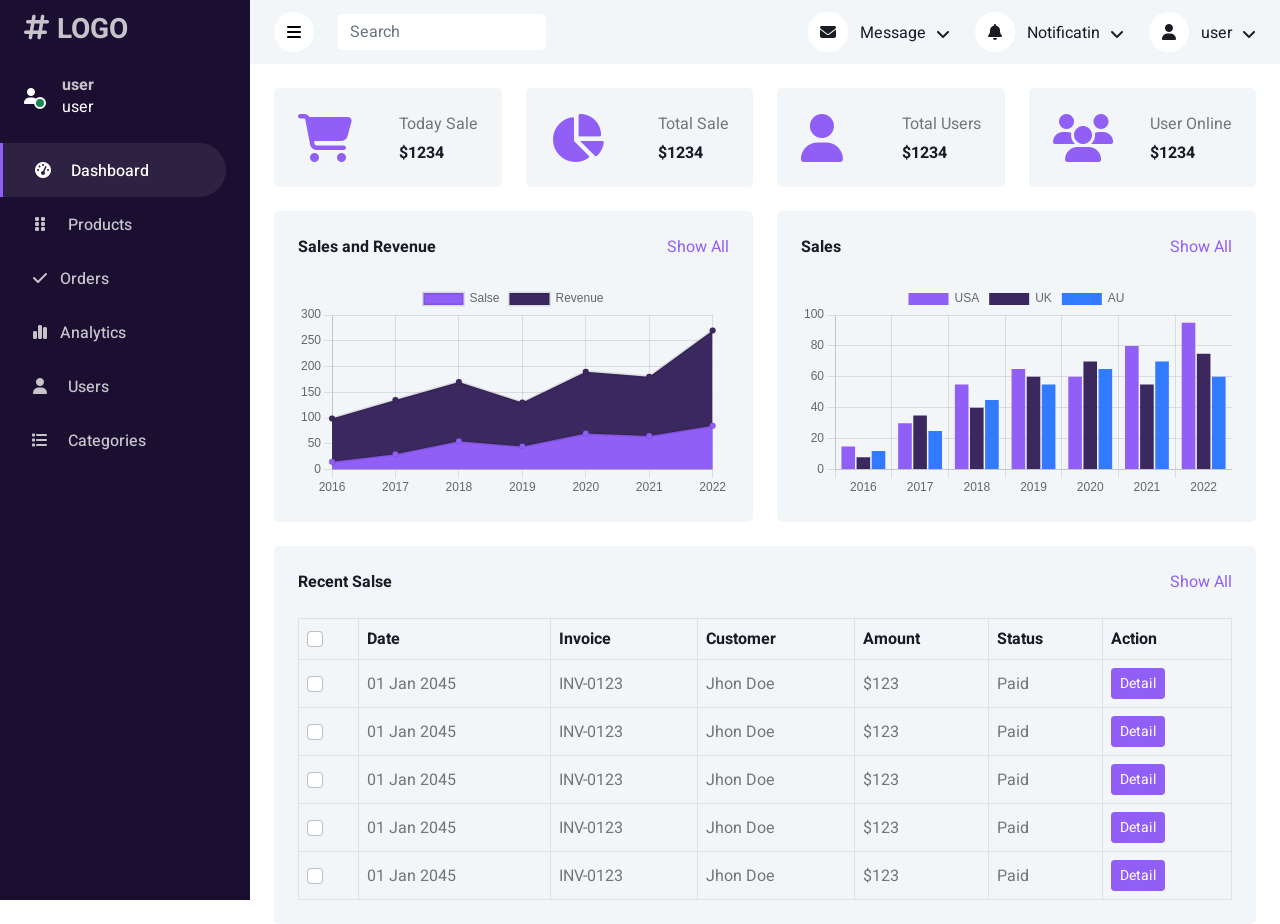
<file: index.html>
<!DOCTYPE html>
<html lang="en">

<head>
    <meta charset="utf-8">
    <title>DASHBOARD</title>
    <meta content="width=device-width, initial-scale=1.0" name="viewport">
    <meta content="" name="keywords">
    <meta content="" name="description">

    <!-- Favicon -->
    <link href="img/favicon.ico" rel="icon">

    <!-- Google Web Fonts -->
    <link rel="preconnect" href="https://fonts.googleapis.com">
    <link rel="preconnect" href="https://fonts.gstatic.com" crossorigin>
    <link href="https://fonts.googleapis.com/css2?family=Heebo:wght@400;500;600;700&display=swap" rel="stylesheet">
    
    <!-- Icon Font Stylesheet -->
    <link href="https://cdnjs.cloudflare.com/ajax/libs/font-awesome/5.10.0/css/all.min.css" rel="stylesheet">
    <link rel="stylesheet" href="https://cdnjs.cloudflare.com/ajax/libs/font-awesome/6.7.1/css/all.min.css">
    <link href="https://cdn.jsdelivr.net/npm/bootstrap-icons@1.4.1/font/bootstrap-icons.css" rel="stylesheet">

    <!-- Libraries Stylesheet -->
    <link href="lib/owlcarousel/assets/owl.carousel.min.css" rel="stylesheet">
    <link href="lib/tempusdominus/css/tempusdominus-bootstrap-4.min.css" rel="stylesheet" />

    <!-- Customized Bootstrap Stylesheet -->
    <link href="css/bootstrap.min.css" rel="stylesheet">

    <!-- Template Stylesheet -->
    <link href="css/dashboardStyle.css" rel="stylesheet">
</head>

<body>
    <div class="container-xxl position-relative bg-white d-flex p-0">
        <!-- Spinner Start -->
        <div id="spinner" class="show bg-white position-fixed translate-middle w-100 vh-100 top-50 start-50 d-flex align-items-center justify-content-center">
            <div class="spinner-border" style="width: 3rem; height: 3rem; color: var(--btnprim);" role="status">
                <span class="sr-only">Loading...</span>
            </div>
        </div>
        <!-- Spinner End -->


        <!-- Sidebar Start -->
        <div class="sidebar pe-4 pb-3">
            <nav class="navbar sidenav">
                <a href="index.html" class="navbar-brand mx-4 mb-3">
                    <h3 class="logo"><i class="fa fa-hashtag me-2"></i>LOGO</h3>
                </a>
                <div class="d-flex align-items-center ms-4 mb-4">
                    <div class="position-relative">
                        <i class="fa fa-user me-lg-2"></i>
                        <div class="bg-success rounded-circle border border-2 border-white position-absolute end-0 bottom-0 p-1"></div>
                    </div>
                    <div class="ms-3 sidenav userName">
                        <h6 class="mb-0">Ahmed Yasser</h6>
                        <span>Admin</span>
                    </div>
                </div>
                <div class="navbar-nav w-100">
                    <a href="#" class="nav-item nav-link active" data-section="dashboard"><i class="fa fa-tachometer-alt me-2"></i>Dashboard</a>
                    <a href="#" class="nav-item nav-link" data-section="products"><i class="fa-solid fa-grip-vertical me-2"></i>Products</a>
                    <a href="#" class="nav-item nav-link" data-section="orders"><i class="fa-solid fa-check"></i>Orders</a>
                    <a href="#" class="nav-item nav-link" data-section="analytics"><i class="fa-solid fa-chart-simple"></i>Analytics</a>
                    <a href="#" class="nav-item nav-link" data-section="users"><i class="fa-solid fa-user me-2"></i>Users</a>
                    <a href="#" class="nav-item nav-link" data-section="categories"><i class="fa-solid fa-list me-2"></i>Categories</a>
                    
                </div>
            </nav>
        </div>
        <!-- Sidebar End -->

        <!-- Content Start -->
        <div class="content">
            <!-- Navbar Start -->
            <nav class="navbar navbar-expand bg-light navbar-light sticky-top px-4 py-0">
                <a href="index.html" class="navbar-brand d-flex d-lg-none me-4">
                </a>
                <a href="#" class="sidebar-toggler flex-shrink-0">
                    <i class="fa-solid fa-bars" style="color: black;"></i>
                </a>
                <form class="d-none d-md-flex ms-4">
                    <input class="form-control border-0" type="search" placeholder="Search">
                </form>
                <div class="navbar-nav align-items-center ms-auto">
                    <div class="nav-item dropdown">
                        <a href="#" class="nav-link dropdown-toggle" data-bs-toggle="dropdown">
                            <i class="fa fa-envelope me-lg-2"></i>
                            <span class="d-none d-lg-inline-flex">Message</span>
                        </a>
                        <div class="dropdown-menu dropdown-menu-end bg-light border-0 rounded-0 rounded-bottom m-0">
                            <a href="#" class="dropdown-item">
                                <div class="d-flex align-items-center">
                                    <i class="fa fa-user me-lg-2"></i>
                                    <div class="ms-2">
                                        <h6 class="fw-normal mb-0">Jhon send you a message</h6>
                                        <small>15 minutes ago</small>
                                    </div>
                                </div>
                            </a>
                            <hr class="dropdown-divider">
                            <a href="#" class="dropdown-item">
                                <div class="d-flex align-items-center">
                                    <i class="fa fa-user me-lg-2"></i>
                                    <div class="ms-2">
                                        <h6 class="fw-normal mb-0">Jhon send you a message</h6>
                                        <small>15 minutes ago</small>
                                    </div>
                                </div>
                            </a>
                            <hr class="dropdown-divider">
                            <a href="#" class="dropdown-item">
                                <div class="d-flex align-items-center">
                                    <i class="fa fa-user me-lg-2"></i>
                                    <div class="ms-2">
                                        <h6 class="fw-normal mb-0">Jhon send you a message</h6>
                                        <small>15 minutes ago</small>
                                    </div>
                                </div>
                            </a>
                            <hr class="dropdown-divider">
                            <a href="#" class="dropdown-item text-center">See all message</a>
                        </div>
                    </div>
                    <div class="nav-item dropdown">
                        <a href="#" class="nav-link dropdown-toggle" data-bs-toggle="dropdown">
                            <i class="fa fa-bell me-lg-2"></i>
                            <span class="d-none d-lg-inline-flex">Notificatin</span>
                        </a>
                        <div class="dropdown-menu dropdown-menu-end bg-light border-0 rounded-0 rounded-bottom m-0">
                            <a href="#" class="dropdown-item">
                                <h6 class="fw-normal mb-0">Profile updated</h6>
                                <small>15 minutes ago</small>
                            </a>
                            <hr class="dropdown-divider">
                            <a href="#" class="dropdown-item">
                                <h6 class="fw-normal mb-0">New user added</h6>
                                <small>15 minutes ago</small>
                            </a>
                            <hr class="dropdown-divider">
                            <a href="#" class="dropdown-item">
                                <h6 class="fw-normal mb-0">Password changed</h6>
                                <small>15 minutes ago</small>
                            </a>
                            <hr class="dropdown-divider">
                            <a href="#" class="dropdown-item text-center">See all notifications</a>
                        </div>
                    </div>
                    <div class="nav-item dropdown">
                        <a href="#" class="nav-link dropdown-toggle userName" data-bs-toggle="dropdown">
                            <!-- <img class="rounded-circle me-lg-2" src="img/user.jpg" alt="" style="width: 40px; height: 40px;"> -->
                            <i class="fa fa-user me-lg-2"></i>
                            <span class="d-none d-lg-inline-flex">Ahmed Yasser</span>
                        </a>
                        <div class="dropdown-menu dropdown-menu-end bg-light border-0 rounded-0 rounded-bottom m-0">
                            <a href="#" class="dropdown-item">Change password</a>
                            <a href="login.html" class="dropdown-item" onclick="handleLogout()">Log Out</a>
                        </div>
                    </div>
                </div>
            </nav> 
            <!-- Navbar End -->

            <div id="dashboard-section" class="section">
                <!-- Sale & Revenue Start -->
                <div class="container-fluid pt-4 px-4 ">
                    <div class="row g-4">
                        <div class="col-sm-6 col-xl-3">
                            <div class="bg-light rounded d-flex align-items-center justify-content-between p-4">
                                <i class="fa-solid fa-cart-shopping fa-3x" style="color: #915ef6;"></i>
                                <div class="ms-3">
                                    <p class="mb-2">Today Sale</p>
                                    <h6 class="mb-0">$1234</h6>
                                </div>
                            </div>
                        </div>
                        <div class="col-sm-6 col-xl-3">
                            <div class="bg-light rounded d-flex align-items-center justify-content-between p-4">
                                <i class="fa-solid fa-chart-pie fa-3x" style="color: #915ef6;"></i>
                                <div class="ms-3">
                                    <p class="mb-2">Total Sale</p>
                                    <h6 class="mb-0">$1234</h6>
                                </div>
                            </div>
                        </div>
                        <div class="col-sm-6 col-xl-3">
                            <div class="bg-light rounded d-flex align-items-center justify-content-between p-4">
                                <i class="fa-solid fa-user fa-3x" style="color: #915ef6;"></i>
                                <div class="ms-3">
                                    <p class="mb-2">Total Users</p>
                                    <h6 class="mb-0">$1234</h6>
                                </div>
                            </div>
                        </div>
                        <div class="col-sm-6 col-xl-3">
                            <div class="bg-light rounded d-flex align-items-center justify-content-between p-4">
                                <i class="fa-solid fa-users fa-3x" style="color: #915ef6;"></i>
                                <div class="ms-3">
                                    <p class="mb-2">User Online</p>
                                    <h6 class="mb-0">$1234</h6>
                                </div>
                            </div>
                        </div>
                    </div>
                </div>
                <!-- Sale & Revenue End -->

                <!-- Sales Chart Start -->
                <div class="container-fluid pt-4 px-4 charts">
                    <div class="row g-4">
                        <div class="col-sm-12 col-xl-6">
                            <div class="bg-light text-center rounded p-4">
                                <div class="d-flex align-items-center justify-content-between mb-4">
                                    <h6 class="mb-0">Sales and Revenue</h6>
                                    <a href="#" class="chart-header" data-section="users">Show All</a>
                                </div>
                                <canvas class="salse-revenue"></canvas>
                            </div>
                        </div>
                        <div class="col-sm-12 col-xl-6">
                            <div class="bg-light text-center rounded p-4 h-100">
                                <div class="d-flex align-items-center justify-content-between mb-4">
                                    <h6 class="mb-0">Sales</h6>
                                    <a href="#" class="chart-header" data-section="orders">Show All</a>
                                    <!-- <a href="">Show All</a> -->
                                </div>
                                <canvas class="worldwide-sales"></canvas>
                            </div>
                        </div>
                    </div>
                </div>
                <!-- Sales Chart End -->

                <!-- Recent Sales Start -->
                <div class="container-fluid pt-4 px-4">
                    <div class="bg-light text-center rounded p-4 charts">
                        <div class="d-flex align-items-center justify-content-between mb-4">
                            <h6 class="mb-0">Recent Salse</h6>
                            <a href="#" class="chart-header" data-section="orders">Show All</a>
                        </div>
                        <div class="table-responsive">
                            <table class="table text-start align-middle table-bordered table-hover mb-0">
                                <thead>
                                    <tr class="text-dark">
                                        <th scope="col"><input class="form-check-input" type="checkbox"></th>
                                        <th scope="col">Date</th>
                                        <th scope="col">Invoice</th>
                                        <th scope="col">Customer</th>
                                        <th scope="col">Amount</th>
                                        <th scope="col">Status</th>
                                        <th scope="col">Action</th>
                                    </tr>
                                </thead>
                                <tbody>
                                    <tr>
                                        <td><input class="form-check-input" type="checkbox"></td>
                                        <td>01 Jan 2045</td>
                                        <td>INV-0123</td>
                                        <td>Jhon Doe</td>
                                        <td>$123</td>
                                        <td>Paid</td>
                                        <td><a class="btn btn-sm btn-primary" href="">Detail</a></td>
                                    </tr>
                                    <tr>
                                        <td><input class="form-check-input" type="checkbox"></td>
                                        <td>01 Jan 2045</td>
                                        <td>INV-0123</td>
                                        <td>Jhon Doe</td>
                                        <td>$123</td>
                                        <td>Paid</td>
                                        <td><a class="btn btn-sm btn-primary" href="">Detail</a></td>
                                    </tr>
                                    <tr>
                                        <td><input class="form-check-input" type="checkbox"></td>
                                        <td>01 Jan 2045</td>
                                        <td>INV-0123</td>
                                        <td>Jhon Doe</td>
                                        <td>$123</td>
                                        <td>Paid</td>
                                        <td><a class="btn btn-sm btn-primary" href="">Detail</a></td>
                                    </tr>
                                    <tr>
                                        <td><input class="form-check-input" type="checkbox"></td>
                                        <td>01 Jan 2045</td>
                                        <td>INV-0123</td>
                                        <td>Jhon Doe</td>
                                        <td>$123</td>
                                        <td>Paid</td>
                                        <td><a class="btn btn-sm btn-primary" href="">Detail</a></td>
                                    </tr>
                                    <tr>
                                        <td><input class="form-check-input" type="checkbox"></td>
                                        <td>01 Jan 2045</td>
                                        <td>INV-0123</td>
                                        <td>Jhon Doe</td>
                                        <td>$123</td>
                                        <td>Paid</td>
                                        <td><a class="btn btn-sm btn-primary" href="">Detail</a></td>
                                    </tr>
                                </tbody>
                            </table>
                        </div>
                    </div>
                </div>
                <!-- Recent Sales End -->
            </div>
            <!---------------  products Start --------------->
            <div id="products-section" class="section" style="display:none;">
                <!-- <h2>Products</h2>
                <p>Products content goes here.</p> -->
                <h1 class="text-center mt-5 mb-3  ">
                    Items
                </h1>
                <div class="add">
                    <button type="button" class="btn btn-success "
                        data-bs-toggle="modal"
                        href="#exampleModalToggleAddNewUser"
                        role="button">Add new item
                    </button>
                </div>

                <div class="pt-5 containerTable">
                    <table class="table ">
                        <thead>
                            <tr>
                                <th scope="col">Item</th>
                                <th scope="col">Item name</th>
                                <th scope="col">Category</th>
                                <th scope="col">Description </th>
                                <th scope="col">Price</th>
                                <th scope="col">Operations</th>
                            </tr>
                        </thead>
                        <tbody>
                            <tr class>
                                <th class="pt-3" scope="row">1</th>
                                <td class="pt-3">Trousers</td>
                                <td class="pt-3">Clothing</td>
                                <td class="pt-3">Men's jeans black trousers</td>
                                <td class="pt-3 ">50$</td>
                                <td>
                                    <button type="button"
                                        class="btn btn-primary m-1"
                                        data-bs-toggle="modal"
                                        href="#exampleModalToggleShowFirstName"
                                        role="button">Show</button>
                                    <button type="button"
                                        class="btn btn-warning m-1"
                                        data-bs-toggle="modal"
                                        href="#exampleModalToggleEditFirstName"
                                        role="button">Edit</button>
                                    <button type="button"
                                        class="btn btn-danger m-1"
                                        data-bs-toggle="modal"
                                        href="#exampleModalToggleDeleteFirstName"
                                        role="button">Delete</button>
                                </td>
                            </tr>
                            <tr class>
                                <th class="pt-3" scope="row">2</th>
                                <td class="pt-3">T-shirt</td>
                                <td class="pt-3">Clothing</td>
                                <td class="pt-3">Women's green T-shirt</td>
                                <td class="pt-3 ">50$</td>
                                <td>
                                    <button type="button"
                                        class="btn btn-primary m-1"
                                        data-bs-toggle="modal"
                                        href="#exampleModalToggleShowSecondName"
                                        role="button">Show</button>
                                    <button type="button"
                                        class="btn btn-warning m-1"
                                        data-bs-toggle="modal"
                                        href="#exampleModalToggleEditSecondName"
                                        role="button">Edit</button>
                                    <button type="button"
                                        class="btn btn-danger m-1"
                                        data-bs-toggle="modal"
                                        href="#exampleModalToggleDeleteSecondName"
                                        role="button">Delete</button>
                                </td>
                            </tr>
                            <tr class>
                                <th class="pt-3" scope="row">3</th>
                                <td class="pt-3">Cap</td>
                                <td class="pt-3">Clothing</td>
                                <td class="pt-3">Red headdress</td>
                                <td class="pt-3 ">50$</td>
                                <td>
                                    <button type="button"
                                        class="btn btn-primary m-1"
                                        data-bs-toggle="modal"
                                        href="#exampleModalToggleShowThirdName"
                                        role="button">Show</button>
                                    <button type="button"
                                        class="btn btn-warning m-1"
                                        data-bs-toggle="modal"
                                        href="#exampleModalToggleEditThirdName"
                                        role="button">Edit</button>
                                    <button type="button"
                                        class="btn btn-danger m-1"
                                        data-bs-toggle="modal"
                                        href="#exampleModalToggleDeleteThirdName"
                                        role="button">Delete</button>
                                </td>
                            </tr>
                        

                        </tbody>
                    </table>

                </div>
                <div class="d-flex justify-content-center mt-4">
                    <nav aria-label="Page navigation example">
                        <ul class="pagination">
                            <li class="page-item">
                                <a class="page-link" href="#"
                                    aria-label="Previous">
                                    <span aria-hidden="true">&laquo;</span>
                                </a>
                            </li>
                            <li class="page-item"><a class="page-link"
                                    href="#">1</a></li>
                            <li class="page-item"><a class="page-link"
                                    href="#">2</a></li>
                            <li class="page-item"><a class="page-link"
                                    href="#">3</a></li>
                            <li class="page-item">
                                <a class="page-link" href="#" aria-label="Next">
                                    <span aria-hidden="true">&raquo;</span>
                                </a>
                            </li>
                        </ul>
                    </nav>
                </div>
            </div>
            <!-----------------  products End --------------->

            <!-----------------  orders Start --------------->
            <div id="orders-section" class="section" style="display:none;">
                <h1 class="text-center mt-5 mb-3  ">
                    Orders
                </h1>
                <div class="pt-5 containerTable">
                    <table class="table ">
                        <thead>
                            <tr>
                                <th scope="col">Item</th>
                                <th scope="col">Item name</th>
                                <th scope="col">Category</th>
                                <th scope="col">Description </th>
                                <th scope="col">Price</th>
                                <th scope="col">Operations</th>
                            </tr>
                        </thead>
                        <tbody>
                            <tr class>
                                <th class="pt-3" scope="row">1</th>
                                <td class="pt-3">Trousers</td>
                                <td class="pt-3">Clothing</td>
                                <td class="pt-3">Men's jeans black trousers</td>
                                <td class="pt-3 ">50$</td>
                                <td>
                                    <button type="button"
                                        class="btn btn-primary m-1"
                                        data-bs-toggle="modal"
                                        href="#exampleModalToggleShowFirstName"
                                        role="button">Show</button>
                                    <button type="button"
                                        class="btn btn-warning m-1"
                                        data-bs-toggle="modal"
                                        href="#exampleModalToggleEditFirstName"
                                        role="button">Edit</button>
                                    <button type="button"
                                        class="btn btn-danger m-1"
                                        data-bs-toggle="modal"
                                        href="#exampleModalToggleDeleteFirstName"
                                        role="button">Delete</button>
                                </td>
                            </tr>
                            <tr class>
                                <th class="pt-3" scope="row">2</th>
                                <td class="pt-3">T-shirt</td>
                                <td class="pt-3">Clothing</td>
                                <td class="pt-3">Women's green T-shirt</td>
                                <td class="pt-3 ">50$</td>
                                <td>
                                    <button type="button"
                                        class="btn btn-primary m-1"
                                        data-bs-toggle="modal"
                                        href="#exampleModalToggleShowSecondName"
                                        role="button">Show</button>
                                    <button type="button"
                                        class="btn btn-warning m-1"
                                        data-bs-toggle="modal"
                                        href="#exampleModalToggleEditSecondName"
                                        role="button">Edit</button>
                                    <button type="button"
                                        class="btn btn-danger m-1"
                                        data-bs-toggle="modal"
                                        href="#exampleModalToggleDeleteSecondName"
                                        role="button">Delete</button>
                                </td>
                            </tr>
                            <tr class>
                                <th class="pt-3" scope="row">3</th>
                                <td class="pt-3">Cap</td>
                                <td class="pt-3">Clothing</td>
                                <td class="pt-3">Red headdress</td>
                                <td class="pt-3 ">50$</td>
                                <td>
                                    <button type="button"
                                        class="btn btn-primary m-1"
                                        data-bs-toggle="modal"
                                        href="#exampleModalToggleShowThirdName"
                                        role="button">Show</button>
                                    <button type="button"
                                        class="btn btn-warning m-1"
                                        data-bs-toggle="modal"
                                        href="#exampleModalToggleEditThirdName"
                                        role="button">Edit</button>
                                    <button type="button"
                                        class="btn btn-danger m-1"
                                        data-bs-toggle="modal"
                                        href="#exampleModalToggleDeleteThirdName"
                                        role="button">Delete</button>
                                </td>
                            </tr>
                        

                        </tbody>
                    </table>

                </div>
                <div class="d-flex justify-content-center mt-4">
                    <nav aria-label="Page navigation example">
                        <ul class="pagination">
                            <li class="page-item">
                                <a class="page-link" href="#"
                                    aria-label="Previous">
                                    <span aria-hidden="true">&laquo;</span>
                                </a>
                            </li>
                            <li class="page-item"><a class="page-link"
                                    href="#">1</a></li>
                            <li class="page-item"><a class="page-link"
                                    href="#">2</a></li>
                            <li class="page-item"><a class="page-link"
                                    href="#">3</a></li>
                            <li class="page-item">
                                <a class="page-link" href="#" aria-label="Next">
                                    <span aria-hidden="true">&raquo;</span>
                                </a>
                            </li>
                        </ul>
                    </nav>
                </div>
            </div>
            <!-----------------  orders End --------------->

            <!-----------------  analytics Start --------------->

            <div id="analytics-section" class="section" style="display:none;">
                <h1 class="text-center mt-5 mb-3  ">
                    Analytics
                </h1>

                <!-- Sale & Revenue Start -->
                <div class="container-fluid pt-4 px-4 ">
                    <div class="row g-4">
                        <div class="col-sm-6 col-xl-3">
                            <div class="bg-light rounded d-flex align-items-center justify-content-between p-4">
                                <i class="fa fa-chart-line fa-3x" style="color: #915ef6;"></i>
                                <div class="ms-3">
                                    <p class="mb-2">Today Sale</p>
                                    <h6 class="mb-0">$1234</h6>
                                </div>
                            </div>
                        </div>
                        <div class="col-sm-6 col-xl-3">
                            <div class="bg-light rounded d-flex align-items-center justify-content-between p-4">
                                <i class="fa fa-chart-bar fa-3x" style="color: #915ef6;"></i>
                                <div class="ms-3">
                                    <p class="mb-2">Total Sale</p>
                                    <h6 class="mb-0">$1234</h6>
                                </div>
                            </div>
                        </div>
                        <div class="col-sm-6 col-xl-3">
                            <div class="bg-light rounded d-flex align-items-center justify-content-between p-4">
                                <i class="fa fa-chart-area fa-3x" style="color: #915ef6;"></i>
                                <div class="ms-3">
                                    <p class="mb-2">Today Revenue</p>
                                    <h6 class="mb-0">$1234</h6>
                                </div>
                            </div>
                        </div>
                        <div class="col-sm-6 col-xl-3">
                            <div class="bg-light rounded d-flex align-items-center justify-content-between p-4">
                                <i class="fa fa-chart-pie fa-3x" style="color: #915ef6;"></i>
                                <div class="ms-3">
                                    <p class="mb-2">Total Revenue</p>
                                    <h6 class="mb-0">$1234</h6>
                                </div>
                            </div>
                        </div>
                    </div>
                </div>
                <!-- Sale & Revenue End -->

                <!-- Sales Chart Start -->
                <div class="container-fluid pt-4 px-4 charts">
                    <div class="row g-4">
                        <div class="col-sm-12 col-xl-6">
                            <div class="bg-light text-center rounded p-4">
                                <div class="d-flex align-items-center justify-content-between mb-4">
                                    <h6 class="mb-0">Sales and Revenue</h6>
                                    <a href="#" class="chart-header" data-section="users">Show All</a>
                                </div>
                                <canvas class="salse-revenue"></canvas>
                            </div>
                        </div>
                        <div class="col-sm-12 col-xl-6">
                            <div class="bg-light text-center rounded p-4 h-100">
                                <div class="d-flex align-items-center justify-content-between mb-4">
                                    <h6 class="mb-0">Sales</h6>
                                    <a href="#" class="chart-header" data-section="orders">Show All</a>
                                    <!-- <a href="">Show All</a> -->
                                </div>
                                <canvas class="worldwide-sales"></canvas>
                            </div>
                        </div>
                    </div>
                </div>
                <!-- Sales Chart End -->

                <!-- Recent Sales Start -->
                <div class="container-fluid pt-4 px-4">
                    <div class="bg-light text-center rounded p-4 charts">
                        <div class="d-flex align-items-center justify-content-between mb-4">
                            <h6 class="mb-0">Recent Salse</h6>
                            <a href="#" class="chart-header" data-section="orders">Show All</a>
                        </div>
                        <div class="table-responsive">
                            <table class="table text-start align-middle table-bordered table-hover mb-0">
                                <thead>
                                    <tr class="text-dark">
                                        <th scope="col"><input class="form-check-input" type="checkbox"></th>
                                        <th scope="col">Date</th>
                                        <th scope="col">Invoice</th>
                                        <th scope="col">Customer</th>
                                        <th scope="col">Amount</th>
                                        <th scope="col">Status</th>
                                        <th scope="col">Action</th>
                                    </tr>
                                </thead>
                                <tbody>
                                    <tr>
                                        <td><input class="form-check-input" type="checkbox"></td>
                                        <td>01 Jan 2045</td>
                                        <td>INV-0123</td>
                                        <td>Jhon Doe</td>
                                        <td>$123</td>
                                        <td>Paid</td>
                                        <td><a class="btn btn-sm btn-primary" href="">Detail</a></td>
                                    </tr>
                                    <tr>
                                        <td><input class="form-check-input" type="checkbox"></td>
                                        <td>01 Jan 2045</td>
                                        <td>INV-0123</td>
                                        <td>Jhon Doe</td>
                                        <td>$123</td>
                                        <td>Paid</td>
                                        <td><a class="btn btn-sm btn-primary" href="">Detail</a></td>
                                    </tr>
                                    <tr>
                                        <td><input class="form-check-input" type="checkbox"></td>
                                        <td>01 Jan 2045</td>
                                        <td>INV-0123</td>
                                        <td>Jhon Doe</td>
                                        <td>$123</td>
                                        <td>Paid</td>
                                        <td><a class="btn btn-sm btn-primary" href="">Detail</a></td>
                                    </tr>
                                    <tr>
                                        <td><input class="form-check-input" type="checkbox"></td>
                                        <td>01 Jan 2045</td>
                                        <td>INV-0123</td>
                                        <td>Jhon Doe</td>
                                        <td>$123</td>
                                        <td>Paid</td>
                                        <td><a class="btn btn-sm btn-primary" href="">Detail</a></td>
                                    </tr>
                                    <tr>
                                        <td><input class="form-check-input" type="checkbox"></td>
                                        <td>01 Jan 2045</td>
                                        <td>INV-0123</td>
                                        <td>Jhon Doe</td>
                                        <td>$123</td>
                                        <td>Paid</td>
                                        <td><a class="btn btn-sm btn-primary" href="">Detail</a></td>
                                    </tr>
                                </tbody>
                            </table>
                        </div>
                    </div>
                </div>
                <!-- Recent Sales End -->
            

            </div>
            <!-----------------  analytics End --------------->

            <!-----------------  users Start --------------->
            <!-- User Modal start -->
            <div class="modal fade" id="userModal" tabindex="-1" aria-labelledby="userModalLabel" aria-hidden="true">
                <div class="modal-dialog modal-dialog-centered">
                <div class="modal-content">
                    <form id="userForm">
                    <div class="modal-header">
                        <h5 class="modal-title" id="userModalLabel">Add User</h5>
                        <button type="button" class="btn-close" data-bs-dismiss="modal" aria-label="Close"></button>
                    </div>
                    <div class="modal-body">
                        <div class="row g-3">
                        <div class="col-md-6">
                            <label for="username" class="form-label">Username</label>
                            <input type="text" class="form-control" id="username" placeholder="Enter username" required>
                        </div>
                        <div class="col-md-6">
                            <label for="email" class="form-label">Email</label>
                            <input type="email" class="form-control" id="email" placeholder="Enter email" required>
                        </div>
                        <div class="col-md-6">
                            <label for="password" class="form-label">Password</label>
                            <input type="password" class="form-control" id="password" placeholder="Enter password" required>
                        </div>
                        <div class="col-md-6">
                            <label for="role" class="form-label">Role</label>
                            <select class="form-select" id="role" required>
                            <option value="">Select role</option>
                            <option value="admin">Admin</option>
                            <option value="merchant">Merchant</option>
                            <option value="user">User</option>
                            </select>
                        </div>
                        </div>
                    </div>
                    <div class="modal-footer">
                        <button type="submit" class="btn btn-primary w-100">Confirm</button>
                    </div>
                    </form>
                </div>
                </div>
            </div>
            <!-- User Modal end -->
            
            <div id="users-section" class="section" style="display:none;">
                <h1 class="text-center mt-5 mb-3  ">
                    System users
                </h1>
                <div class="d-flex justify-content-between align-items-center mb-4">
                    <button class="btn btn-primary" data-bs-toggle="modal" data-bs-target="#userModal">
                        <i class="fa fa-user-plus me-2"></i>Add User
                    </button>
                    <div class="input-group w-50">
                        <input type="text" class="form-control" placeholder="Search by name">
                        <input type="text" class="form-control" placeholder="Search by email">
                        <input type="text" class="form-control" placeholder="Search by role">
                        <button type="submit" class="btn btn-outline-secondary"><i class="fa-solid fa-magnifying-glass"></i></button>
                        <button type="reset" class="btn  btn-danger resetsearch"><i class="fa-solid fa-rotate-left"></i></button>
                    </div>
                </div>
                <table class="usersTable" class="table table-hover align-middle text-center">
                    <thead class="table-light">
                        <tr>
                            <th><input type="checkbox"></th>
                            <th>Username</th>
                            <th>Email</th>
                            <th>Role</th>
                            <th>Actions</th>
                        </tr>
                    </thead>
                    <tbody>
                        
                    </tbody>
                </table>
                <nav>
                    <ul class="pagination justify-content-center">
                        <li class="page-item"><a class="page-link" href="#">&laquo;</a></li>
                        <li class="page-item"><a class="page-link" href="#">1</a></li>
                        <li class="page-item"><a class="page-link" href="#">2</a></li>
                        <li class="page-item"><a class="page-link" href="#">3</a></li>
                        <li class="page-item"><a class="page-link" href="#">&raquo;</a></li>
                    </ul>
                </nav>
            </div>
            <!-----------------  users End --------------->

            <!-----------------  categories Start --------------->
            <div id="categories-section" class="section" style="display:none;">
                <h1 class="text-center mt-5 mb-3  ">
                    Categories
                </h1>
    
                <div class="add">
                    <button type="button" class="btn btn-success "
                        data-bs-toggle="modal"
                        href="#exampleModalToggleAddNewCate"
                        role="button">Add new category
                        </button>
                </div>
    
                <div class="pt-5 containerTable">
                    <table class="table">
                        <thead>
                            <tr>
                                <th scope="col">Category</th>
                                <th scope="col">Name</th>
                                <th scope="col">Description </th>
                                <th scope="col">Operations </th>
                            </tr>
                        </thead>
                        <tbody>
                            <tr class>
                                <th class="pt-3" scope="row">1</th>
                                <td class="pt-3">Clothing</td>
                                <td class="pt-3 desCat">Clothing men's and women's, hats and shoes</td>
                                <td>
                                    <button type="button"
                                        class="btn btn-primary m-1"
                                        data-bs-toggle="modal"
                                        href="#exampleModalToggleShowFirstCate"
                                        role="button">Show</button>
                                    <button type="button"
                                        class="btn btn-warning m-1"
                                        data-bs-toggle="modal"
                                        href="#exampleModalToggleEditFirstCate"
                                        role="button">Edit</button>
                                    <button type="button"
                                        class="btn btn-danger m-1"
                                        data-bs-toggle="modal"
                                        href="#exampleModalToggleDeleteFirstCate"
                                        role="button">Delete</button>
                                </td>
                            </tr>
                            <tr class>
                                <th class="pt-3" scope="row">2</th>
                                <td class="pt-3">Laptop</td>
                                <td class="pt-3 desCat">Laptops of all kinds , versions and companies</td>
                                <td>
                                    <button type="button"
                                        class="btn btn-primary m-1"
                                        data-bs-toggle="modal"
                                        href="#exampleModalToggleShowSecondName"
                                        role="button">Show</button>
                                    <button type="button"
                                        class="btn btn-warning m-1"
                                        data-bs-toggle="modal"
                                        href="#exampleModalToggleEditSecondName"
                                        role="button">Edit</button>
                                    <button type="button"
                                        class="btn btn-danger m-1"
                                        data-bs-toggle="modal"
                                        href="#exampleModalToggleDeleteSecondName"
                                        role="button">Delete</button>
                                </td>
                            </tr>
                            <tr class>
                                <th class="pt-3" scope="row">3</th>
                                <td class="pt-3">Accessories </td>
                                <td class="pt-3 desCat">Accessories men's and women's such as bracelets and glasses</td>
                                <td>
                                    <button type="button"
                                        class="btn btn-primary m-1"
                                        data-bs-toggle="modal"
                                        href="#exampleModalToggleShowThirdName"
                                        role="button">Show</button>
                                    <button type="button"
                                        class="btn btn-warning m-1"
                                        data-bs-toggle="modal"
                                        href="#exampleModalToggleEditThirdName"
                                        role="button">Edit</button>
                                    <button type="button"
                                        class="btn btn-danger m-1"
                                        data-bs-toggle="modal"
                                        href="#exampleModalToggleDeleteThirdName"
                                        role="button">Delete</button>
                                </td>
                            </tr>
                        
    
                        </tbody>
                    </table>
    
                </div>
                <div class="d-flex justify-content-center mt-4">
                    <nav aria-label="Page navigation example">
                        <ul class="pagination">
                            <li class="page-item">
                                <a class="page-link" href="#"
                                    aria-label="Previous">
                                    <span aria-hidden="true">&laquo;</span>
                                </a>
                            </li>
                            <li class="page-item"><a class="page-link"
                                    href="#">1</a></li>
                            <li class="page-item"><a class="page-link"
                                    href="#">2</a></li>
                            <li class="page-item"><a class="page-link"
                                    href="#">3</a></li>
                            <li class="page-item">
                                <a class="page-link" href="#" aria-label="Next">
                                    <span aria-hidden="true">&raquo;</span>
                                </a>
                            </li>
                        </ul>
                    </nav>
                </div>
            </div>
            <!-----------------  categories End --------------->
        </div>
        <!-- Content End -->
    </div>

    <!-- JavaScript Libraries -->
    <script src="https://code.jquery.com/jquery-3.4.1.min.js"></script>
    <script src="https://cdn.jsdelivr.net/npm/bootstrap@5.0.0/dist/js/bootstrap.bundle.min.js"></script>
    <script src="lib/chart/chart.min.js"></script>
    <script src="lib/easing/easing.min.js"></script>
    <script src="lib/waypoints/waypoints.min.js"></script>
    <script src="lib/owlcarousel/owl.carousel.min.js"></script>
    <script src="lib/tempusdominus/js/moment.min.js"></script>
    <script src="lib/tempusdominus/js/moment-timezone.min.js"></script>
    <script src="lib/tempusdominus/js/tempusdominus-bootstrap-4.min.js"></script>

    <!-- Template Javascript -->
    <script src="js/main.js"></script>
</body>

</html>
</file>
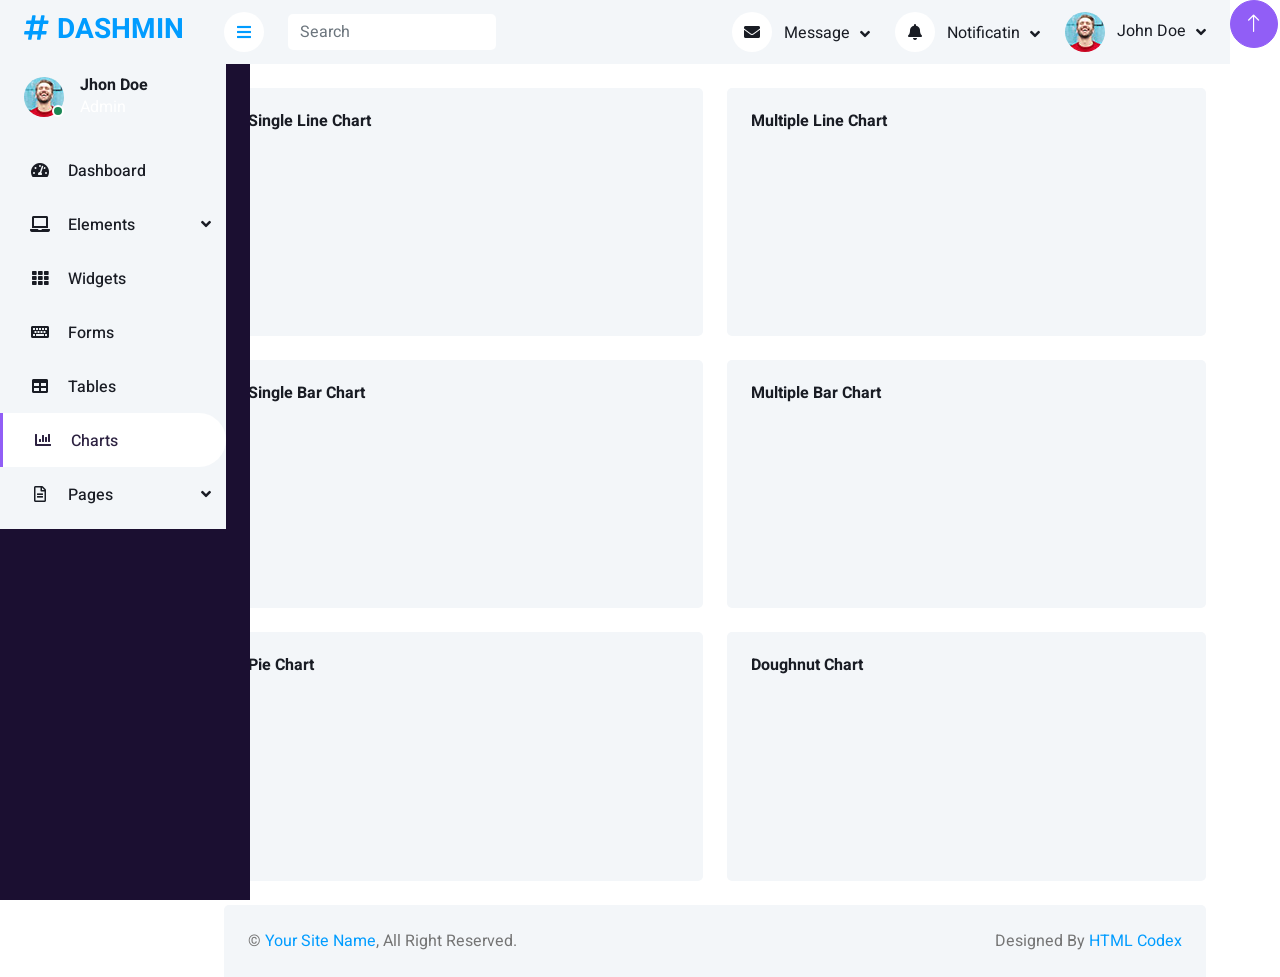
<file: chart.html>
<!DOCTYPE html>
<html lang="en">

<head>
    <meta charset="utf-8">
    <title>DASHBOARD</title>
    <meta content="width=device-width, initial-scale=1.0" name="viewport">
    <meta content="" name="keywords">
    <meta content="" name="description">

    <!-- Favicon -->
    <link href="img/favicon.ico" rel="icon">

    <!-- Google Web Fonts -->
    <link rel="preconnect" href="https://fonts.googleapis.com">
    <link rel="preconnect" href="https://fonts.gstatic.com" crossorigin>
    <link href="https://fonts.googleapis.com/css2?family=Heebo:wght@400;500;600;700&display=swap" rel="stylesheet">
    
    <!-- Icon Font Stylesheet -->
    <link href="https://cdnjs.cloudflare.com/ajax/libs/font-awesome/5.10.0/css/all.min.css" rel="stylesheet">
    <link href="https://cdn.jsdelivr.net/npm/bootstrap-icons@1.4.1/font/bootstrap-icons.css" rel="stylesheet">

    <!-- Libraries Stylesheet -->
    <link href="lib/owlcarousel/assets/owl.carousel.min.css" rel="stylesheet">
    <link href="lib/tempusdominus/css/tempusdominus-bootstrap-4.min.css" rel="stylesheet" />

    <!-- Customized Bootstrap Stylesheet -->
    <link href="css/bootstrap.min.css" rel="stylesheet">

    <!-- Template Stylesheet -->
    <link href="css/style.css" rel="stylesheet">
</head>

<body>
    <div class="container-xxl position-relative bg-white d-flex p-0">
        <!-- Spinner Start -->
        <div id="spinner" class="show bg-white position-fixed translate-middle w-100 vh-100 top-50 start-50 d-flex align-items-center justify-content-center">
            <div class="spinner-border text-primary" style="width: 3rem; height: 3rem;" role="status">
                <span class="sr-only">Loading...</span>
            </div>
        </div>
        <!-- Spinner End -->


        <!-- Sidebar Start -->
        <div class="sidebar pe-4 pb-3">
            <nav class="navbar bg-light navbar-light">
                <a href="index.html" class="navbar-brand mx-4 mb-3">
                    <h3 class="text-primary"><i class="fa fa-hashtag me-2"></i>DASHMIN</h3>
                </a>
                <div class="d-flex align-items-center ms-4 mb-4">
                    <div class="position-relative">
                        <img class="rounded-circle" src="img/user.jpg" alt="" style="width: 40px; height: 40px;">
                        <div class="bg-success rounded-circle border border-2 border-white position-absolute end-0 bottom-0 p-1"></div>
                    </div>
                    <div class="ms-3">
                        <h6 class="mb-0">Jhon Doe</h6>
                        <span>Admin</span>
                    </div>
                </div>
                <div class="navbar-nav w-100">
                    <a href="index.html" class="nav-item nav-link"><i class="fa fa-tachometer-alt me-2"></i>Dashboard</a>
                    <div class="nav-item dropdown">
                        <a href="#" class="nav-link dropdown-toggle" data-bs-toggle="dropdown"><i class="fa fa-laptop me-2"></i>Elements</a>
                        <div class="dropdown-menu bg-transparent border-0">
                            <a href="button.html" class="dropdown-item">Buttons</a>
                            <a href="typography.html" class="dropdown-item">Typography</a>
                            <a href="element.html" class="dropdown-item">Other Elements</a>
                        </div>
                    </div>
                    <a href="widget.html" class="nav-item nav-link"><i class="fa fa-th me-2"></i>Widgets</a>
                    <a href="form.html" class="nav-item nav-link"><i class="fa fa-keyboard me-2"></i>Forms</a>
                    <a href="table.html" class="nav-item nav-link"><i class="fa fa-table me-2"></i>Tables</a>
                    <a href="chart.html" class="nav-item nav-link active"><i class="fa fa-chart-bar me-2"></i>Charts</a>
                    <div class="nav-item dropdown">
                        <a href="#" class="nav-link dropdown-toggle" data-bs-toggle="dropdown"><i class="far fa-file-alt me-2"></i>Pages</a>
                        <div class="dropdown-menu bg-transparent border-0">
                            <a href="signin.html" class="dropdown-item">Sign In</a>
                            <a href="signup.html" class="dropdown-item">Sign Up</a>
                            <a href="404.html" class="dropdown-item">404 Error</a>
                            <a href="blank.html" class="dropdown-item">Blank Page</a>
                        </div>
                    </div>
                </div>
            </nav>
        </div>
        <!-- Sidebar End -->


        <!-- Content Start -->
        <div class="content">
            <!-- Navbar Start -->
            <nav class="navbar navbar-expand bg-light navbar-light sticky-top px-4 py-0">
                <a href="index.html" class="navbar-brand d-flex d-lg-none me-4">
                    <h2 class="text-primary mb-0"><i class="fa fa-hashtag"></i></h2>
                </a>
                <a href="#" class="sidebar-toggler flex-shrink-0">
                    <i class="fa fa-bars"></i>
                </a>
                <form class="d-none d-md-flex ms-4">
                    <input class="form-control border-0" type="search" placeholder="Search">
                </form>
                <div class="navbar-nav align-items-center ms-auto">
                    <div class="nav-item dropdown">
                        <a href="#" class="nav-link dropdown-toggle" data-bs-toggle="dropdown">
                            <i class="fa fa-envelope me-lg-2"></i>
                            <span class="d-none d-lg-inline-flex">Message</span>
                        </a>
                        <div class="dropdown-menu dropdown-menu-end bg-light border-0 rounded-0 rounded-bottom m-0">
                            <a href="#" class="dropdown-item">
                                <div class="d-flex align-items-center">
                                    <img class="rounded-circle" src="img/user.jpg" alt="" style="width: 40px; height: 40px;">
                                    <div class="ms-2">
                                        <h6 class="fw-normal mb-0">Jhon send you a message</h6>
                                        <small>15 minutes ago</small>
                                    </div>
                                </div>
                            </a>
                            <hr class="dropdown-divider">
                            <a href="#" class="dropdown-item">
                                <div class="d-flex align-items-center">
                                    <img class="rounded-circle" src="img/user.jpg" alt="" style="width: 40px; height: 40px;">
                                    <div class="ms-2">
                                        <h6 class="fw-normal mb-0">Jhon send you a message</h6>
                                        <small>15 minutes ago</small>
                                    </div>
                                </div>
                            </a>
                            <hr class="dropdown-divider">
                            <a href="#" class="dropdown-item">
                                <div class="d-flex align-items-center">
                                    <img class="rounded-circle" src="img/user.jpg" alt="" style="width: 40px; height: 40px;">
                                    <div class="ms-2">
                                        <h6 class="fw-normal mb-0">Jhon send you a message</h6>
                                        <small>15 minutes ago</small>
                                    </div>
                                </div>
                            </a>
                            <hr class="dropdown-divider">
                            <a href="#" class="dropdown-item text-center">See all message</a>
                        </div>
                    </div>
                    <div class="nav-item dropdown">
                        <a href="#" class="nav-link dropdown-toggle" data-bs-toggle="dropdown">
                            <i class="fa fa-bell me-lg-2"></i>
                            <span class="d-none d-lg-inline-flex">Notificatin</span>
                        </a>
                        <div class="dropdown-menu dropdown-menu-end bg-light border-0 rounded-0 rounded-bottom m-0">
                            <a href="#" class="dropdown-item">
                                <h6 class="fw-normal mb-0">Profile updated</h6>
                                <small>15 minutes ago</small>
                            </a>
                            <hr class="dropdown-divider">
                            <a href="#" class="dropdown-item">
                                <h6 class="fw-normal mb-0">New user added</h6>
                                <small>15 minutes ago</small>
                            </a>
                            <hr class="dropdown-divider">
                            <a href="#" class="dropdown-item">
                                <h6 class="fw-normal mb-0">Password changed</h6>
                                <small>15 minutes ago</small>
                            </a>
                            <hr class="dropdown-divider">
                            <a href="#" class="dropdown-item text-center">See all notifications</a>
                        </div>
                    </div>
                    <div class="nav-item dropdown">
                        <a href="#" class="nav-link dropdown-toggle" data-bs-toggle="dropdown">
                            <img class="rounded-circle me-lg-2" src="img/user.jpg" alt="" style="width: 40px; height: 40px;">
                            <span class="d-none d-lg-inline-flex">John Doe</span>
                        </a>
                        <div class="dropdown-menu dropdown-menu-end bg-light border-0 rounded-0 rounded-bottom m-0">
                            <a href="#" class="dropdown-item">My Profile</a>
                            <a href="#" class="dropdown-item">Settings</a>
                            <a href="#" class="dropdown-item">Log Out</a>
                        </div>
                    </div>
                </div>
            </nav>
            <!-- Navbar End -->


            <!-- Chart Start -->
            <div class="container-fluid pt-4 px-4">
                <div class="row g-4">
                    <div class="col-sm-12 col-xl-6">
                        <div class="bg-light rounded h-100 p-4">
                            <h6 class="mb-4">Single Line Chart</h6>
                            <canvas id="line-chart"></canvas>
                        </div>
                    </div>
                    <div class="col-sm-12 col-xl-6">
                        <div class="bg-light rounded h-100 p-4">
                            <h6 class="mb-4">Multiple Line Chart</h6>
                            <canvas id="salse-revenue"></canvas>
                        </div>
                    </div>
                    <div class="col-sm-12 col-xl-6">
                        <div class="bg-light rounded h-100 p-4">
                            <h6 class="mb-4">Single Bar Chart</h6>
                            <canvas id="bar-chart"></canvas>
                        </div>
                    </div>
                    <div class="col-sm-12 col-xl-6">
                        <div class="bg-light rounded h-100 p-4">
                            <h6 class="mb-4">Multiple Bar Chart</h6>
                            <canvas id="worldwide-sales"></canvas>
                        </div>
                    </div>
                    <div class="col-sm-12 col-xl-6">
                        <div class="bg-light rounded h-100 p-4">
                            <h6 class="mb-4">Pie Chart</h6>
                            <canvas id="pie-chart"></canvas>
                        </div>
                    </div>
                    <div class="col-sm-12 col-xl-6">
                        <div class="bg-light rounded h-100 p-4">
                            <h6 class="mb-4">Doughnut Chart</h6>
                            <canvas id="doughnut-chart"></canvas>
                        </div>
                    </div>
                </div>
            </div>
            <!-- Chart End -->


            <!-- Footer Start -->
            <div class="container-fluid pt-4 px-4">
                <div class="bg-light rounded-top p-4">
                    <div class="row">
                        <div class="col-12 col-sm-6 text-center text-sm-start">
                            &copy; <a href="#">Your Site Name</a>, All Right Reserved. 
                        </div>
                        <div class="col-12 col-sm-6 text-center text-sm-end">
                            <!--/*** This template is free as long as you keep the footer author’s credit link/attribution link/backlink. If you'd like to use the template without the footer author’s credit link/attribution link/backlink, you can purchase the Credit Removal License from "https://htmlcodex.com/credit-removal". Thank you for your support. ***/-->
                            Designed By <a href="https://htmlcodex.com">HTML Codex</a>
                        </div>
                    </div>
                </div>
            </div>
            <!-- Footer End -->
        </div>
        <!-- Content End -->


        <!-- Back to Top -->
        <a href="#" class="btn btn-lg btn-primary btn-lg-square back-to-top"><i class="bi bi-arrow-up"></i></a>
    </div>

    <!-- JavaScript Libraries -->
    <script src="https://code.jquery.com/jquery-3.4.1.min.js"></script>
    <script src="https://cdn.jsdelivr.net/npm/bootstrap@5.0.0/dist/js/bootstrap.bundle.min.js"></script>
    <script src="lib/chart/chart.min.js"></script>
    <script src="lib/easing/easing.min.js"></script>
    <script src="lib/waypoints/waypoints.min.js"></script>
    <script src="lib/owlcarousel/owl.carousel.min.js"></script>
    <script src="lib/tempusdominus/js/moment.min.js"></script>
    <script src="lib/tempusdominus/js/moment-timezone.min.js"></script>
    <script src="lib/tempusdominus/js/tempusdominus-bootstrap-4.min.js"></script>

    <!-- Template Javascript -->
    <script src="js/main.js"></script>
</body>

</html>
</file>
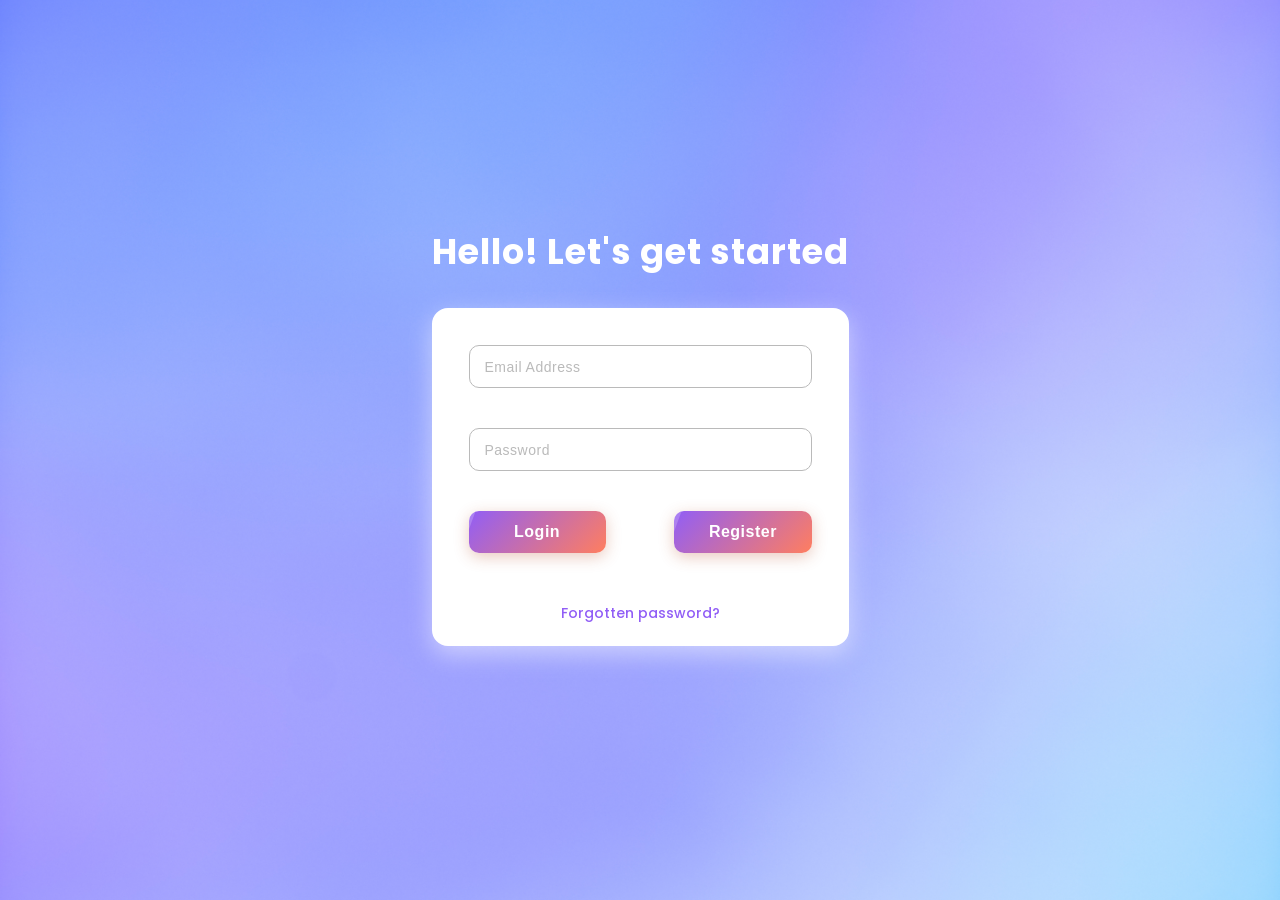
<file: Login.html>
<!DOCTYPE html>
<html lang="en">
<head>
    <meta charset="UTF-8">
    <meta name="viewport" content="width=device-width, initial-scale=1.0">
    <title>Log In</title>
    <link href="https://fonts.googleapis.com/css2?family=Poppins:wght@300;400;600&display=swap" rel="stylesheet">
    <link rel="stylesheet" href="css/loginStyle.css">
    <script src="https://code.jquery.com/jquery-3.6.0.min.js"></script>
    <script src="js/main.js"></script>

</head>

<body>
    <div class="mainwraper">
        <h2 class="p-4 fs-5 text-primary fw-semibold opacity-0">Hello! Let's get started
        </h2>
    
    
        <form id="loginForm" class="form">
            <input type="email" id="email" placeholder="Email Address" required>
            <input type="password" id="password" placeholder="Password" required>
            <div class="buttons">
                <button type="submit" id="submitBtn">Login</button>
                <button type="button" id="registerbtn">Register</button>
            </div>
            <div class="forget">
                <a href="#">Forgotten password?</a>
            </div>     
        </form>
    </div>

    

</body>

</html>
</file>
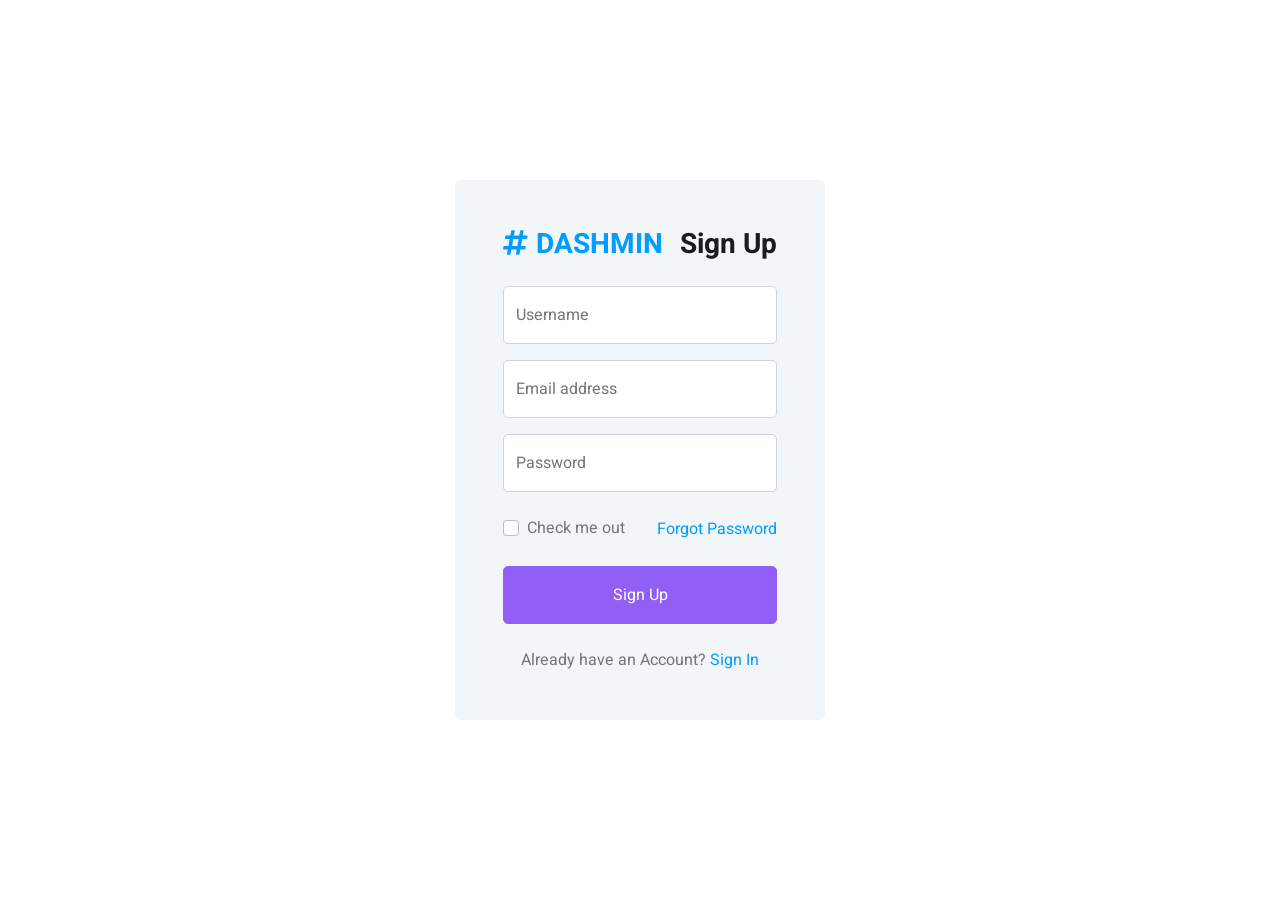
<file: signup.html>
<!DOCTYPE html>
<html lang="en">

<head>
    <meta charset="utf-8">
    <title>DASHMIN - Bootstrap Admin Template</title>
    <meta content="width=device-width, initial-scale=1.0" name="viewport">
    <meta content="" name="keywords">
    <meta content="" name="description">

    <!-- Favicon -->
    <link href="img/favicon.ico" rel="icon">

    <!-- Google Web Fonts -->
    <link rel="preconnect" href="https://fonts.googleapis.com">
    <link rel="preconnect" href="https://fonts.gstatic.com" crossorigin>
    <link href="https://fonts.googleapis.com/css2?family=Heebo:wght@400;500;600;700&display=swap" rel="stylesheet">
    
    <!-- Icon Font Stylesheet -->
    <link href="https://cdnjs.cloudflare.com/ajax/libs/font-awesome/5.10.0/css/all.min.css" rel="stylesheet">
    <link href="https://cdn.jsdelivr.net/npm/bootstrap-icons@1.4.1/font/bootstrap-icons.css" rel="stylesheet">

    <!-- Libraries Stylesheet -->
    <link href="lib/owlcarousel/assets/owl.carousel.min.css" rel="stylesheet">
    <link href="lib/tempusdominus/css/tempusdominus-bootstrap-4.min.css" rel="stylesheet" />

    <!-- Customized Bootstrap Stylesheet -->
    <link href="css/bootstrap.min.css" rel="stylesheet">

    <!-- Template Stylesheet -->
    <link href="css/style.css" rel="stylesheet">
</head>

<body>
    <div class="container-xxl position-relative bg-white d-flex p-0">
        <!-- Spinner Start -->
        <div id="spinner" class="show bg-white position-fixed translate-middle w-100 vh-100 top-50 start-50 d-flex align-items-center justify-content-center">
            <div class="spinner-border text-primary" style="width: 3rem; height: 3rem;" role="status">
                <span class="sr-only">Loading...</span>
            </div>
        </div>
        <!-- Spinner End -->


        <!-- Sign Up Start -->
        <div class="container-fluid">
            <div class="row h-100 align-items-center justify-content-center" style="min-height: 100vh;">
                <div class="col-12 col-sm-8 col-md-6 col-lg-5 col-xl-4">
                    <div class="bg-light rounded p-4 p-sm-5 my-4 mx-3">
                        <div class="d-flex align-items-center justify-content-between mb-3">
                            <a href="index.html" class="">
                                <h3 class="text-primary"><i class="fa fa-hashtag me-2"></i>DASHMIN</h3>
                            </a>
                            <h3>Sign Up</h3>
                        </div>
                        <div class="form-floating mb-3">
                            <input type="text" class="form-control" id="floatingText" placeholder="jhondoe">
                            <label for="floatingText">Username</label>
                        </div>
                        <div class="form-floating mb-3">
                            <input type="email" class="form-control" id="floatingInput" placeholder="name@example.com">
                            <label for="floatingInput">Email address</label>
                        </div>
                        <div class="form-floating mb-4">
                            <input type="password" class="form-control" id="floatingPassword" placeholder="Password">
                            <label for="floatingPassword">Password</label>
                        </div>
                        <div class="d-flex align-items-center justify-content-between mb-4">
                            <div class="form-check">
                                <input type="checkbox" class="form-check-input" id="exampleCheck1">
                                <label class="form-check-label" for="exampleCheck1">Check me out</label>
                            </div>
                            <a href="">Forgot Password</a>
                        </div>
                        <button type="submit" class="btn btn-primary py-3 w-100 mb-4">Sign Up</button>
                        <p class="text-center mb-0">Already have an Account? <a href="">Sign In</a></p>
                    </div>
                </div>
            </div>
        </div>
        <!-- Sign Up End -->
    </div>

    <!-- JavaScript Libraries -->
    <script src="https://code.jquery.com/jquery-3.4.1.min.js"></script>
    <script src="https://cdn.jsdelivr.net/npm/bootstrap@5.0.0/dist/js/bootstrap.bundle.min.js"></script>
    <script src="lib/chart/chart.min.js"></script>
    <script src="lib/easing/easing.min.js"></script>
    <script src="lib/waypoints/waypoints.min.js"></script>
    <script src="lib/owlcarousel/owl.carousel.min.js"></script>
    <script src="lib/tempusdominus/js/moment.min.js"></script>
    <script src="lib/tempusdominus/js/moment-timezone.min.js"></script>
    <script src="lib/tempusdominus/js/tempusdominus-bootstrap-4.min.js"></script>

    <!-- Template Javascript -->
    <script src="js/main.js"></script>
</body>

</html>
</file>
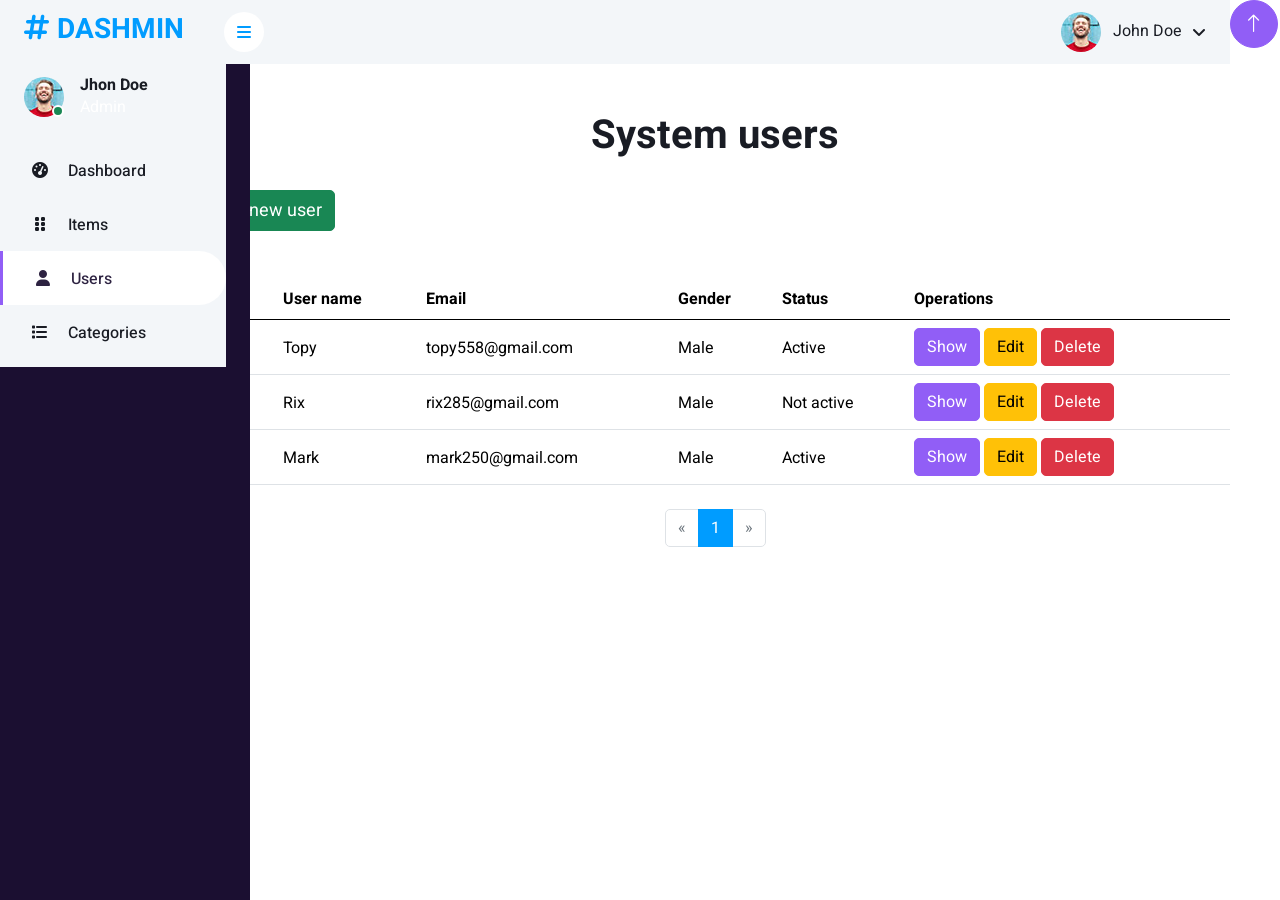
<file: table.html>
<!DOCTYPE html>
<html lang="en">

    <head>
        <meta charset="utf-8">
        <title>DASHMIN - Bootstrap Admin Template</title>
        <meta content="width=device-width, initial-scale=1.0" name="viewport">
        <meta content name="keywords">
        <meta content name="description">

        <!-- Favicon -->
        <link href="img/favicon.ico" rel="icon">

        <!-- Google Web Fonts -->
        <link rel="preconnect" href="https://fonts.googleapis.com">
        <link rel="preconnect" href="https://fonts.gstatic.com" crossorigin>
        <link
            href="https://fonts.googleapis.com/css2?family=Heebo:wght@400;500;600;700&display=swap"
            rel="stylesheet">

        <!-- Icon Font Stylesheet -->
        <link
            href="https://cdnjs.cloudflare.com/ajax/libs/font-awesome/5.10.0/css/all.min.css"
            rel="stylesheet">
        <link rel="stylesheet"
            href="https://cdnjs.cloudflare.com/ajax/libs/font-awesome/6.7.1/css/all.min.css">
        <link
            href="https://cdn.jsdelivr.net/npm/bootstrap-icons@1.4.1/font/bootstrap-icons.css"
            rel="stylesheet">

        <!-- Libraries Stylesheet -->
        <link href="lib/owlcarousel/assets/owl.carousel.min.css"
            rel="stylesheet">
        <link href="lib/tempusdominus/css/tempusdominus-bootstrap-4.min.css"
            rel="stylesheet" />

        <!-- Customized Bootstrap Stylesheet -->
        <link href="css/bootstrap.min.css" rel="stylesheet">

        <!-- Template Stylesheet -->
        <link href="css/style.css" rel="stylesheet">
    </head>

    <body>
        <div class="container-xxl position-relative bg-white d-flex p-0">
            <!-- Spinner Start -->
            <div id="spinner"
                class="show bg-white position-fixed translate-middle w-100 vh-100 top-50 start-50 d-flex align-items-center justify-content-center">
                <div class="spinner-border text-primary"
                    style="width: 3rem; height: 3rem;" role="status">
                    <span class="sr-only">Loading...</span>
                </div>
            </div>
            <!-- Spinner End -->

            <!-- Sidebar Start -->
            <div class="sidebar pe-4 pb-3">
                <nav class="navbar bg-light navbar-light">
                    <a href="index.html" class="navbar-brand mx-4 mb-3">
                        <h3 class="text-primary"><i
                                class="fa fa-hashtag me-2"></i>DASHMIN</h3>
                    </a>
                    <div class="d-flex align-items-center ms-4 mb-4">
                        <div class="position-relative">
                            <img class="rounded-circle" src="img/user.jpg" alt
                                style="width: 40px; height: 40px;">
                            <div
                                class="bg-success rounded-circle border border-2 border-white position-absolute end-0 bottom-0 p-1"></div>
                        </div>
                        <div class="ms-3">
                            <h6 class="mb-0">Jhon Doe</h6>
                            <span>Admin</span>
                        </div>
                    </div>
                    <div class="navbar-nav w-100">
                        <a href="index.html" class="nav-item nav-link"><i
                                class="fa fa-tachometer-alt me-2"></i>Dashboard</a>
                        
                    <a href="form.html" class="nav-item nav-link"><i
                        class="fa-solid fa-grip-vertical me-2"></i>Items</a>
                        <a href="table.html" class="nav-item nav-link active"><i
                            class="fa-solid fa-user me-2"></i>Users</a>
                            <a href="widget.html" class="nav-item nav-link"><i
                                    class="fa-solid fa-list me-2"></i>Categories</a>
                      
                    </div>
                </nav>
            </div>
            <!-- Sidebar End -->

            <!-- Content Start -->
            <div class="content ">
                <nav class="navbar navbar-expand bg-light navbar-light sticky-top px-4 py-0">
                    <a href="index.html" class="navbar-brand d-flex d-lg-none me-4">
                        <h2 class="text-primary mb-0"><i class="fa fa-hashtag"></i></h2>
                    </a>
                    <a href="#" class="sidebar-toggler flex-shrink-0">
                        <i class="fa fa-bars"></i>
                    </a>
                    
                    <div class="navbar-nav align-items-center ms-auto">
                       
                        <div class="nav-item dropdown">
                            <a href="#" class="nav-link dropdown-toggle" data-bs-toggle="dropdown">
                                <img class="rounded-circle me-lg-2" src="img/user.jpg" alt="" style="width: 40px; height: 40px;">
                                <span class="d-none d-lg-inline-flex">John Doe</span>
                            </a>
                            <div class="dropdown-menu dropdown-menu-end bg-light border-0 rounded-0 rounded-bottom m-0">
                                <a href="#" class="dropdown-item">Change password</a>
                                <a href="#" class="dropdown-item">Log Out</a>
                            </div>
                        </div>
                    </div>
                </nav> 


                <h1 class="text-center mt-5 mb-3  ">
                    System users
                </h1>

                <div class="add">
                    <button type="button" class="btn btn-success " data-bs-toggle="modal"
                    href="#exampleModalToggleAddNewUser"
                    role="button">Add new user
                        </button>
                </div>

                <div class="pt-5 containerTable">
                    <table class="table ">
                        <thead>
                            <tr>
                                <th scope="col">User</th>
                                <th scope="col">User name</th>
                                <th scope="col">Email</th>
                                <th scope="col">Gender</th>
                                <th scope="col">Status</th>
                                <th scope="col">Operations</th>
                            </tr>
                        </thead>
                        <tbody>
                            
                            <tr class>
                                <th class="pt-3" scope="row">2</th>
                                <td class="pt-3">Topy</td>
                                <td class="pt-3">topy558@gmail.com</td>
                                <td class="pt-3">Male</td>
                                <td class="pt-3 ">Active</td>
                                <td>
                                    <button type="button"
                                        class="btn btn-primary"
                                        data-bs-toggle="modal"
                                        href="#exampleModalToggleShowSecondName"
                                        role="button">Show</button>
                                    <button type="button"
                                        class="btn btn-warning"
                                        data-bs-toggle="modal"
                                        href="#exampleModalToggleEditSecondName"
                                        role="button">Edit</button>
                                    <button type="button"
                                        class="btn btn-danger"
                                        data-bs-toggle="modal"
                                        href="#exampleModalToggleDeleteSecondName"
                                        role="button">Delete</button>
                                </td>
                            </tr>
                            <tr class>
                                <th class="pt-3" scope="row">3</th>
                                <td class="pt-3">Rix</td>
                                <td class="pt-3">rix285@gmail.com</td>
                                <td class="pt-3">Male</td>
                                <td class="pt-3 ">Not active</td>
                                <td>
                                    <button type="button"
                                        class="btn btn-primary"
                                        data-bs-toggle="modal"
                                        href="#exampleModalToggleShowThirdName"
                                        role="button">Show</button>
                                    <button type="button"
                                        class="btn btn-warning"
                                        data-bs-toggle="modal"
                                        href="#exampleModalToggleEditThirdName"
                                        role="button">Edit</button>
                                    <button type="button"
                                        class="btn btn-danger"
                                        data-bs-toggle="modal"
                                        href="#exampleModalToggleDeleteThirdName"
                                        role="button">Delete</button>
                                </td>
                            </tr>

                            <tr class>
                                <th class="pt-3" scope="row">1</th>
                                <td class="pt-3">Mark</td>
                                <td class="pt-3">mark250@gmail.com</td>
                                <td class="pt-3">Male</td>
                                <td class="pt-3">Active</td>
                                <td>
                                    <button type="button"
                                        class="btn btn-primary"
                                        data-bs-toggle="modal"
                                        href="#exampleModalToggleShowFirstName"
                                        role="button">Show</button>
                                    <button type="button"
                                        class="btn btn-warning"
                                        data-bs-toggle="modal"
                                        href="#exampleModalToggleEditFirstName"
                                        role="button">Edit</button>
                                    <button type="button"
                                        class="btn btn-danger"
                                        data-bs-toggle="modal"
                                        href="#exampleModalToggleDeleteFirstName"
                                        role="button">Delete</button>
                                </td>
                            </tr>
                            

                        </tbody>
                    </table>

                </div>
                <div class="d-flex justify-content-center mt-4">
                    <nav aria-label="Page navigation example">
                        <ul class="pagination">
                            <li class="page-item">
                                <a class="page-link" href="#"
                                    aria-label="Previous">
                                    <span aria-hidden="true">&laquo;</span>
                                </a>
                            </li>
                            <li class="page-item"><a class="page-link"
                                    href="#">1</a></li>
                            <li class="page-item"><a class="page-link"
                                    href="#">2</a></li>
                            <li class="page-item"><a class="page-link"
                                    href="#">3</a></li>
                            <li class="page-item">
                                <a class="page-link" href="#" aria-label="Next">
                                    <span aria-hidden="true">&raquo;</span>
                                </a>
                            </li>
                        </ul>
                    </nav>
                </div>
            </div>
            <!-- Content End -->

            

            <!-- Back to Top -->
            <a href="#"
                class="btn btn-lg btn-primary btn-lg-square back-to-top"><i
                    class="bi bi-arrow-up"></i></a>
        </div>

        <!-- JavaScript Libraries -->
        <script src="https://code.jquery.com/jquery-3.4.1.min.js"></script>
        <script
            src="https://cdn.jsdelivr.net/npm/bootstrap@5.0.0/dist/js/bootstrap.bundle.min.js"></script>
        <script src="lib/chart/chart.min.js"></script>
        <script src="lib/easing/easing.min.js"></script>
        <script src="lib/waypoints/waypoints.min.js"></script>
        <script src="lib/owlcarousel/owl.carousel.min.js"></script>
        <script src="lib/tempusdominus/js/moment.min.js"></script>
        <script src="lib/tempusdominus/js/moment-timezone.min.js"></script>
        <script
            src="lib/tempusdominus/js/tempusdominus-bootstrap-4.min.js"></script>

        <!-- Template Javascript -->
        <script src="js/main.js"></script>
    </body>

</html>
</file>
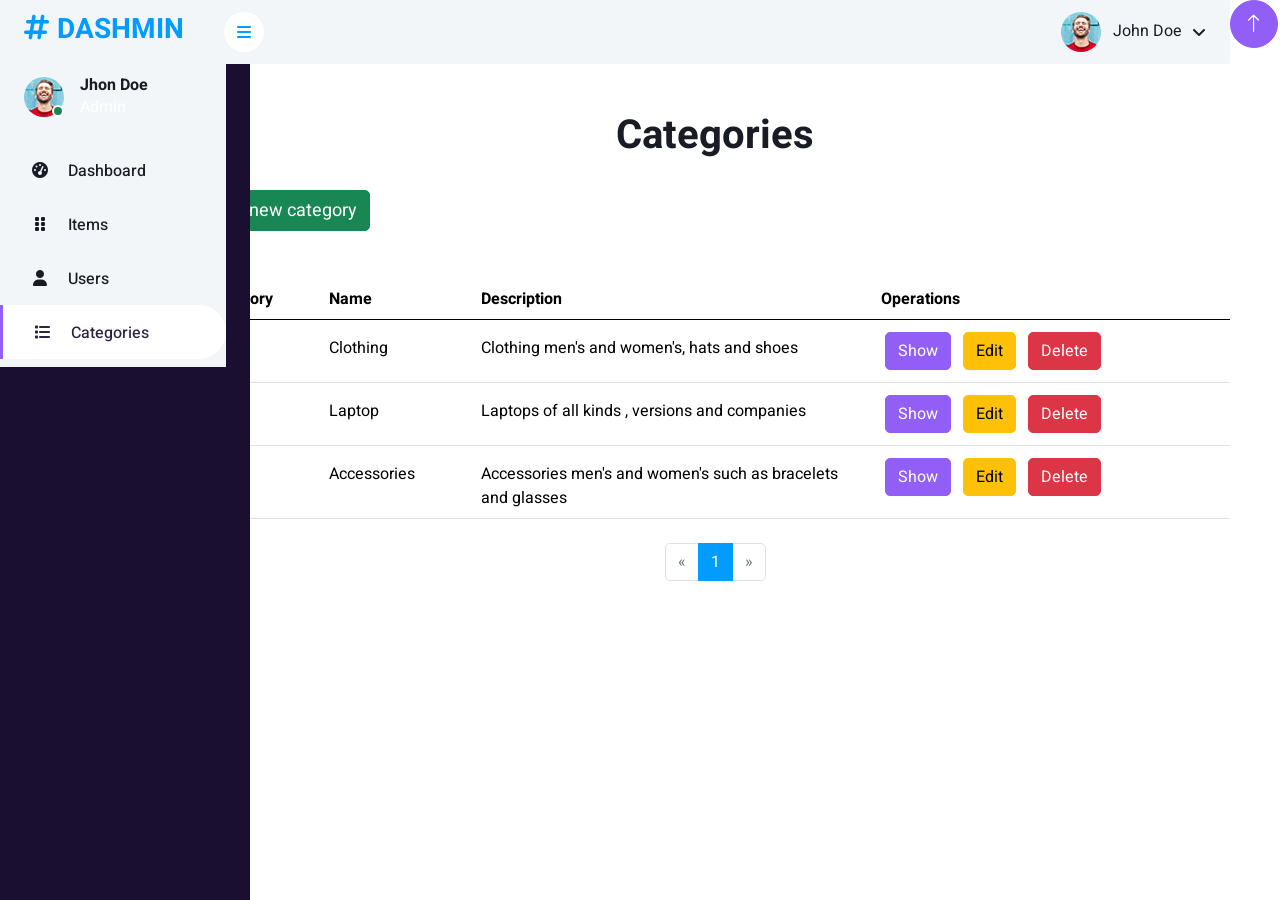
<file: widget.html>
<!DOCTYPE html>
<html lang="en">

<head>
    <meta charset="utf-8">
    <title>DASHMIN - Bootstrap Admin Template</title>
    <meta content="width=device-width, initial-scale=1.0" name="viewport">
    <meta content="" name="keywords">
    <meta content="" name="description">

    <!-- Favicon -->
    <link href="img/favicon.ico" rel="icon">

    <!-- Google Web Fonts -->
    <link rel="preconnect" href="https://fonts.googleapis.com">
    <link rel="preconnect" href="https://fonts.gstatic.com" crossorigin>
    <link href="https://fonts.googleapis.com/css2?family=Heebo:wght@400;500;600;700&display=swap" rel="stylesheet">
    
    <!-- Icon Font Stylesheet -->
    <link href="https://cdnjs.cloudflare.com/ajax/libs/font-awesome/5.10.0/css/all.min.css" rel="stylesheet">
    <link rel="stylesheet" href="https://cdnjs.cloudflare.com/ajax/libs/font-awesome/6.7.1/css/all.min.css">
    <link href="https://cdn.jsdelivr.net/npm/bootstrap-icons@1.4.1/font/bootstrap-icons.css" rel="stylesheet">

    <!-- Libraries Stylesheet -->
    <link href="lib/owlcarousel/assets/owl.carousel.min.css" rel="stylesheet">
    <link href="lib/tempusdominus/css/tempusdominus-bootstrap-4.min.css" rel="stylesheet" />

    <!-- Customized Bootstrap Stylesheet -->
    <link href="css/bootstrap.min.css" rel="stylesheet">

    <!-- Template Stylesheet -->
    <link href="css/style.css" rel="stylesheet">
</head>

<body>
    <div class="container-xxl position-relative bg-white d-flex p-0">
        <!-- Spinner Start -->
        <div id="spinner" class="show bg-white position-fixed translate-middle w-100 vh-100 top-50 start-50 d-flex align-items-center justify-content-center">
            <div class="spinner-border text-primary" style="width: 3rem; height: 3rem;" role="status">
                <span class="sr-only">Loading...</span>
            </div>
        </div>
        <!-- Spinner End -->


        <!-- Sidebar Start -->
        <div class="sidebar pe-4 pb-3">
            <nav class="navbar bg-light navbar-light">
                <a href="index.html" class="navbar-brand mx-4 mb-3">
                    <h3 class="text-primary"><i class="fa fa-hashtag me-2"></i>DASHMIN</h3>
                </a>
                <div class="d-flex align-items-center ms-4 mb-4">
                    <div class="position-relative">
                        <img class="rounded-circle" src="img/user.jpg" alt="" style="width: 40px; height: 40px;">
                        <div class="bg-success rounded-circle border border-2 border-white position-absolute end-0 bottom-0 p-1"></div>
                    </div>
                    <div class="ms-3">
                        <h6 class="mb-0">Jhon Doe</h6>
                        <span>Admin</span>
                    </div>
                </div>
                <div class="navbar-nav w-100">
                    <a href="index.html" class="nav-item nav-link"><i class="fa fa-tachometer-alt me-2"></i>Dashboard</a>
                    
                    <a href="form.html" class="nav-item nav-link"><i class="fa-solid fa-grip-vertical me-2"></i>Items</a>
                    <a href="table.html" class="nav-item nav-link"><i class="fa-solid fa-user me-2"></i>Users</a>
                    <a href="widget.html" class="nav-item nav-link active"><i class="fa-solid fa-list me-2"></i>Categories</a>
                    
                </div>
            </nav>
        </div>


        <!-- Sidebar End -->


        <!-- Content Start -->
        <div class="content">
             
            <nav class="navbar navbar-expand bg-light navbar-light sticky-top px-4 py-0">
                <a href="index.html" class="navbar-brand d-flex d-lg-none me-4">
                    <h2 class="text-primary mb-0"><i class="fa fa-hashtag"></i></h2>
                </a>
                <a href="#" class="sidebar-toggler flex-shrink-0">
                    <i class="fa fa-bars"></i>
                </a>
                
                <div class="navbar-nav align-items-center ms-auto">
                    
                    <div class="nav-item dropdown">
                        <a href="#" class="nav-link dropdown-toggle" data-bs-toggle="dropdown">
                            <img class="rounded-circle me-lg-2" src="img/user.jpg" alt="" style="width: 40px; height: 40px;">
                            <span class="d-none d-lg-inline-flex">John Doe</span>
                        </a>
                        <div class="dropdown-menu dropdown-menu-end bg-light border-0 rounded-0 rounded-bottom m-0">
                            <a href="#" class="dropdown-item">Change password</a>
                            <a href="#" class="dropdown-item">Log Out</a>
                        </div>
                    </div>
                </div>
            </nav> 
            <h1 class="text-center mt-5 mb-3  ">
                Categories
            </h1>

            <div class="add">
                <button type="button" class="btn btn-success "
                    data-bs-toggle="modal"
                    href="#exampleModalToggleAddNewCate"
                    role="button">Add new category
                    </button>
            </div>

            <div class="pt-5 containerTable">
                <table class="table">
                    <thead>
                        <tr>
                            <th scope="col">Category</th>
                            <th scope="col">Name</th>
                            <th scope="col">Description </th>
                            <th scope="col">Operations </th>
                        </tr>
                    </thead>
                    <tbody>
                        <tr class>
                            <th class="pt-3" scope="row">1</th>
                            <td class="pt-3">Clothing</td>
                            <td class="pt-3 desCat">Clothing men's and women's, hats and shoes</td>
                            <td>
                                <button type="button"
                                    class="btn btn-primary m-1"
                                    data-bs-toggle="modal"
                                    href="#exampleModalToggleShowFirstCate"
                                    role="button">Show</button>
                                <button type="button"
                                    class="btn btn-warning m-1"
                                    data-bs-toggle="modal"
                                    href="#exampleModalToggleEditFirstCate"
                                    role="button">Edit</button>
                                <button type="button"
                                    class="btn btn-danger m-1"
                                    data-bs-toggle="modal"
                                    href="#exampleModalToggleDeleteFirstCate"
                                    role="button">Delete</button>
                            </td>
                        </tr>
                        <tr class>
                            <th class="pt-3" scope="row">2</th>
                            <td class="pt-3">Laptop</td>
                            <td class="pt-3 desCat">Laptops of all kinds , versions and companies</td>
                            <td>
                                <button type="button"
                                    class="btn btn-primary m-1"
                                    data-bs-toggle="modal"
                                    href="#exampleModalToggleShowSecondName"
                                    role="button">Show</button>
                                <button type="button"
                                    class="btn btn-warning m-1"
                                    data-bs-toggle="modal"
                                    href="#exampleModalToggleEditSecondName"
                                    role="button">Edit</button>
                                <button type="button"
                                    class="btn btn-danger m-1"
                                    data-bs-toggle="modal"
                                    href="#exampleModalToggleDeleteSecondName"
                                    role="button">Delete</button>
                            </td>
                        </tr>
                        <tr class>
                            <th class="pt-3" scope="row">3</th>
                            <td class="pt-3">Accessories </td>
                            <td class="pt-3 desCat">Accessories men's and women's such as bracelets and glasses</td>
                            <td>
                                <button type="button"
                                    class="btn btn-primary m-1"
                                    data-bs-toggle="modal"
                                    href="#exampleModalToggleShowThirdName"
                                    role="button">Show</button>
                                <button type="button"
                                    class="btn btn-warning m-1"
                                    data-bs-toggle="modal"
                                    href="#exampleModalToggleEditThirdName"
                                    role="button">Edit</button>
                                <button type="button"
                                    class="btn btn-danger m-1"
                                    data-bs-toggle="modal"
                                    href="#exampleModalToggleDeleteThirdName"
                                    role="button">Delete</button>
                            </td>
                        </tr>
                       

                    </tbody>
                </table>

            </div>
            <div class="d-flex justify-content-center mt-4">
                <nav aria-label="Page navigation example">
                    <ul class="pagination">
                        <li class="page-item">
                            <a class="page-link" href="#"
                                aria-label="Previous">
                                <span aria-hidden="true">&laquo;</span>
                            </a>
                        </li>
                        <li class="page-item"><a class="page-link"
                                href="#">1</a></li>
                        <li class="page-item"><a class="page-link"
                                href="#">2</a></li>
                        <li class="page-item"><a class="page-link"
                                href="#">3</a></li>
                        <li class="page-item">
                            <a class="page-link" href="#" aria-label="Next">
                                <span aria-hidden="true">&raquo;</span>
                            </a>
                        </li>
                    </ul>
                </nav>
            </div>
        </div>
        <!-- Content End -->

        
        <!-- Back to Top -->
        <a href="#" class="btn btn-lg btn-primary btn-lg-square back-to-top"><i class="bi bi-arrow-up"></i></a>
    </div>

    <!-- JavaScript Libraries -->
    <script src="https://code.jquery.com/jquery-3.4.1.min.js"></script>
    <script src="https://cdn.jsdelivr.net/npm/bootstrap@5.0.0/dist/js/bootstrap.bundle.min.js"></script>
    <script src="lib/chart/chart.min.js"></script>
    <script src="lib/easing/easing.min.js"></script>
    <script src="lib/waypoints/waypoints.min.js"></script>
    <script src="lib/owlcarousel/owl.carousel.min.js"></script>
    <script src="lib/tempusdominus/js/moment.min.js"></script>
    <script src="lib/tempusdominus/js/moment-timezone.min.js"></script>
    <script src="lib/tempusdominus/js/tempusdominus-bootstrap-4.min.js"></script>

    <!-- Template Javascript -->
    <script src="js/main.js"></script>
</body>

</html>
</file>
<file: css/dashboardStyle.css>
/********** Template CSS **********/
:root {
  --primary: #2d2241;
  --light: #f3f6f9;
  --dark: #191c24;
  --violet: #1b0f31;
  --btnprim: #915ef6;
  --btnsec: #e9dffd;
}
body {
  background-color: white;
}



.btn-primary {
  background-color: var(--btnprim) !important;
  border-color: var(--btnprim) !important;
}

.form-control:focus {
  box-shadow: 0 0 0 .25rem var(--btnprim) !important;
}
.form-check-input:checked {
  background-color: var(--btnprim);
  border-color: var(--btnprim);
}

/*** Spinner ***/
#spinner {
  opacity: 0;
  visibility: hidden;
  transition: opacity 0.5s ease-out, visibility 0s linear 0.5s;
  z-index: 99999;
}

#spinner.show {
  transition: opacity 0.5s ease-out, visibility 0s linear 0s;
  visibility: visible;
  opacity: 1;
}

/*** Button ***/
.btn {
  transition: 0.5s;
}

.btn.btn-primary {
  color: #ffffff;
}

.btn-square {
  width: 38px;
  height: 38px;
}

.btn-sm-square {
  width: 32px;
  height: 32px;
}

.btn-lg-square {
  width: 48px;
  height: 48px;
}

.btn-square,
.btn-sm-square,
.btn-lg-square {
  padding: 0;
  display: inline-flex;
  align-items: center;
  justify-content: center;
  font-weight: normal;
  border-radius: 50px;
}

/*** Layout ***/
.sidebar {
  position: fixed;
  top: 0;
  left: 0;
  bottom: 0;
  width: 250px;
  height: 100vh;
  overflow-y: auto;
  background: var(--violet);
  color: white;
  transition: 0.5s;
  z-index: 999;
}

.content {
  margin-left: 250px;
  min-height: 100vh;
  background: #ffffff;
  transition: 0.5s;
}

@media (max-width: 1250px) {
  .sidebar {
    width: 200px;
  }
  
  .content {
    margin-left: 200px;
    width: calc(100% - 200px);
  }
}

@media (max-width: 992px) {
  .sidebar {
    margin-left: -200px;
  }

  .sidebar.open {
    margin-left: 0;
  }

  .content {
    width: 100%;
    margin-left: 0;
    padding: 10px;
  }
}

@media (min-width: 992px) {
  .sidebar {
    margin-left: 0;
  }

  .sidebar.open {
    margin-left: -250px;
  }

  .content {
    width: calc(100% - 250px);
  }

  .content.open {
    width: 100%;
    margin-left: 0;
  }
}

/*** Navbar ***/
.sidebar .navbar .navbar-nav .nav-link {
  padding: 7px 20px;
  color: var(--dark);
  font-weight: 500;
  border-radius: 0 30px 30px 0;
  outline: none;
}

.sidebar .navbar .navbar-nav .nav-link:hover,
.sidebar .navbar .navbar-nav .nav-link.active {
  color: var(--primary);
  background: #ffffff;
  /* border-color: var(--primary); */
  border-left: 3px solid #915ef6 !important;
}

.sidebar .navbar .navbar-nav .nav-link i {
  width: 40px;
  height: 40px;
  display: inline-flex;
  align-items: center;
  justify-content: center;
  border-radius: 40px;
}



.sidebar .navbar .dropdown-toggle::after {
  position: absolute;
  top: 15px;
  right: 15px;
  border: none;
  content: "\f107";
  font-family: "Font Awesome 5 Free";
  font-weight: 900;
  transition: 0.5s;
}

.sidebar .navbar .dropdown-toggle[aria-expanded="true"]::after {
  transform: rotate(-180deg);
}

.sidebar .navbar .dropdown-item {
  padding-left: 25px;
  border-radius: 0 30px 30px 0;
}

.content .navbar .navbar-nav .nav-link {
  margin-left: 25px;
  padding: 12px 0;
  color: var(--dark);
  outline: none;
}

.content .navbar .navbar-nav .nav-link:hover,
.content .navbar .navbar-nav .nav-link.active {
  color: var(--primary);
}

.content .navbar .sidebar-toggler,
.content .navbar .navbar-nav .nav-link i {
  width: 40px;
  height: 40px;
  display: inline-flex;
  align-items: center;
  justify-content: center;
  background: #ffffff;
  border-radius: 40px;
}

.content .navbar .dropdown-toggle::after {
  margin-left: 6px;
  vertical-align: middle;
  border: none;
  content: "\f107";
  font-family: "Font Awesome 5 Free";
  font-weight: 900;
  transition: 0.5s;
}

.content .navbar .dropdown-toggle[aria-expanded="true"]::after {
  transform: rotate(-180deg);
}

.sidenav a, .sidenav h3 , .sidenav h6 {
  color: #c6c3cb !important;
}

.sidenav a:hover,
.sidenav a.active {
  background: #2d2241 !important;
  border-color: #915ef6 !important;
  color: white !important;
}

.charts a {
  color: var(--btnprim);
}


@media (max-width: 575.98px) {
  .content .navbar .navbar-nav .nav-link {
    margin-left: 15px;
  }
}

/*** Date Picker ***/
.bootstrap-datetimepicker-widget.bottom {
  top: auto !important;
}

.bootstrap-datetimepicker-widget .table * {
  border-bottom-width: 0px;
}

.bootstrap-datetimepicker-widget .table th {
  font-weight: 500;
}

.bootstrap-datetimepicker-widget.dropdown-menu {
  padding: 10px;
  border-radius: 2px;
}

.bootstrap-datetimepicker-widget table td.active,
.bootstrap-datetimepicker-widget table td.active:hover {
  background: var(--primary);
}

.bootstrap-datetimepicker-widget table td.today::before {
  border-bottom-color: var(--primary);
}

/*** Testimonial ***/
.progress .progress-bar {
  width: 0px;
  transition: 2s;
}

/*** Testimonial ***/
.testimonial-carousel .owl-dots {
  margin-top: 24px;
  display: flex;
  align-items: flex-end;
  justify-content: center;
}

.testimonial-carousel .owl-dot {
  position: relative;
  display: inline-block;
  margin: 0 5px;
  width: 15px;
  height: 15px;
  border: 5px solid var(--primary);
  border-radius: 15px;
  transition: 0.5s;
}

.testimonial-carousel .owl-dot.active {
  background: var(--dark);
  border-color: var(--primary);
}

.buttonsGroup {
  display: flex;
  justify-content: space-between;
  gap: 2rem;
  padding: 0 25px;
  @media (max-width: 590px) {
    flex-wrap: wrap;
  }

}

.containerTable {
  .table {
    color: black;
    @media (max-width: 701px) {
      width: 700px;
    }
  }
  @media (max-width: 701px) {
    overflow: auto;
  }
}

.add {
  margin-top: 30px !important;
  .btn {
    font-size: 18px;
  }
}





/* .desCat {
  width: 400px !important;
}

.charts {
  .bg-light {
    height: 370px;
  }
} */
</file>
<file: css/style.css>
/********** Template CSS **********/
:root {
  --primary: #2d2241;
  --light: #f3f6f9;
  --dark: #191c24;
  --violet: #1b0f31;
  --btnprim: #915ef6;
  --btnsec: #e9dffd;
}

/* a {
  color: var(--btnprim) !important;
}  */

.btn-primary {
  background-color: var(--btnprim) !important;
  border-color: var(--btnprim) !important;
}

.form-control:focus {
  box-shadow: 0 0 0 .25rem var(--btnprim) !important;
}
.form-check-input:checked {
  background-color: var(--btnprim);
  border-color: var(--btnprim);
}

/*** Spinner ***/
#spinner {
  opacity: 0;
  visibility: hidden;
  transition: opacity 0.5s ease-out, visibility 0s linear 0.5s;
  z-index: 99999;
}

#spinner.show {
  transition: opacity 0.5s ease-out, visibility 0s linear 0s;
  visibility: visible;
  opacity: 1;
}

/*** Button ***/
.btn {
  transition: 0.5s;
}

.btn.btn-primary {
  color: #ffffff;
}

.btn-square {
  width: 38px;
  height: 38px;
}

.btn-sm-square {
  width: 32px;
  height: 32px;
}

.btn-lg-square {
  width: 48px;
  height: 48px;
}

.btn-square,
.btn-sm-square,
.btn-lg-square {
  padding: 0;
  display: inline-flex;
  align-items: center;
  justify-content: center;
  font-weight: normal;
  border-radius: 50px;
}

/*** Layout ***/
.sidebar {
  position: fixed;
  top: 0;
  left: 0;
  bottom: 0;
  width: 250px;
  height: 100vh;
  overflow-y: auto;
  background: var(--violet);
  color: white;
  transition: 0.5s;
  z-index: 999;
}

.content {
  margin-left: 200px;
  min-height: 100vh;
  background: #ffffff;
  transition: 0.5s;
  @media (max-width: 1250px) {
    margin-left: 260px;
  }

  @media (max-width: 992px) {
    padding: 10px;
  }
}

@media (min-width: 992px) {
  .sidebar {
    margin-left: 0;
  }

  .sidebar.open {
    margin-left: -250px;
  }

  .content {
    width: calc(100% - 250px);
  }

  .content.open {
    width: 100%;
    margin-left: 0;
  }
}

@media (max-width: 991.98px) {
  .sidebar {
    margin-left: -250px;
  }

  .sidebar.open {
    margin-left: 0;
  }

  .content {
    width: 100%;
    margin-left: 0;
  }
}

/*** Navbar ***/
.sidebar .navbar .navbar-nav .nav-link {
  padding: 7px 20px;
  color: var(--dark);
  font-weight: 500;
  border-radius: 0 30px 30px 0;
  outline: none;
}

.sidebar .navbar .navbar-nav .nav-link:hover,
.sidebar .navbar .navbar-nav .nav-link.active {
  color: var(--primary);
  background: #ffffff;
  /* border-color: var(--primary); */
  border-left: 3px solid #915ef6 !important;
}

.sidebar .navbar .navbar-nav .nav-link i {
  width: 40px;
  height: 40px;
  display: inline-flex;
  align-items: center;
  justify-content: center;
  border-radius: 40px;
}



.sidebar .navbar .dropdown-toggle::after {
  position: absolute;
  top: 15px;
  right: 15px;
  border: none;
  content: "\f107";
  font-family: "Font Awesome 5 Free";
  font-weight: 900;
  transition: 0.5s;
}

.sidebar .navbar .dropdown-toggle[aria-expanded="true"]::after {
  transform: rotate(-180deg);
}

.sidebar .navbar .dropdown-item {
  padding-left: 25px;
  border-radius: 0 30px 30px 0;
}

.content .navbar .navbar-nav .nav-link {
  margin-left: 25px;
  padding: 12px 0;
  color: var(--dark);
  outline: none;
}

.content .navbar .navbar-nav .nav-link:hover,
.content .navbar .navbar-nav .nav-link.active {
  color: var(--primary);
}

.content .navbar .sidebar-toggler,
.content .navbar .navbar-nav .nav-link i {
  width: 40px;
  height: 40px;
  display: inline-flex;
  align-items: center;
  justify-content: center;
  background: #ffffff;
  border-radius: 40px;
}

.content .navbar .dropdown-toggle::after {
  margin-left: 6px;
  vertical-align: middle;
  border: none;
  content: "\f107";
  font-family: "Font Awesome 5 Free";
  font-weight: 900;
  transition: 0.5s;
}

.content .navbar .dropdown-toggle[aria-expanded="true"]::after {
  transform: rotate(-180deg);
}

.sidenav a, .sidenav h3 , .sidenav h6 {
  color: #c6c3cb !important;
}

.sidenav a:hover,
.sidenav a.active {
  background: #2d2241 !important;
  border-color: #915ef6 !important;
  color: white !important;
}

.charts a {
  color: var(--btnprim);
}


@media (max-width: 575.98px) {
  .content .navbar .navbar-nav .nav-link {
    margin-left: 15px;
  }
}

/*** Date Picker ***/
.bootstrap-datetimepicker-widget.bottom {
  top: auto !important;
}

.bootstrap-datetimepicker-widget .table * {
  border-bottom-width: 0px;
}

.bootstrap-datetimepicker-widget .table th {
  font-weight: 500;
}

.bootstrap-datetimepicker-widget.dropdown-menu {
  padding: 10px;
  border-radius: 2px;
}

.bootstrap-datetimepicker-widget table td.active,
.bootstrap-datetimepicker-widget table td.active:hover {
  background: var(--primary);
}

.bootstrap-datetimepicker-widget table td.today::before {
  border-bottom-color: var(--primary);
}

/*** Testimonial ***/
.progress .progress-bar {
  width: 0px;
  transition: 2s;
}

/*** Testimonial ***/
.testimonial-carousel .owl-dots {
  margin-top: 24px;
  display: flex;
  align-items: flex-end;
  justify-content: center;
}

.testimonial-carousel .owl-dot {
  position: relative;
  display: inline-block;
  margin: 0 5px;
  width: 15px;
  height: 15px;
  border: 5px solid var(--primary);
  border-radius: 15px;
  transition: 0.5s;
}

.testimonial-carousel .owl-dot.active {
  background: var(--dark);
  border-color: var(--primary);
}

.buttonsGroup {
  display: flex;
  justify-content: space-between;
  gap: 2rem;
  padding: 0 25px;
  @media (max-width: 590px) {
    flex-wrap: wrap;
  }

}

.containerTable {
  .table {
    color: black;
    @media (max-width: 701px) {
      width: 700px;
    }
  }
  @media (max-width: 701px) {
    overflow: auto;
  }
}

.add {
  margin-top: 30px !important;
  .btn {
    font-size: 18px;
  }
}





.desCat {
  width: 400px !important;
}
</file>
<file: css/loginStyle.css>
/*-----------------login-----------------*/
* {
    margin: 0;
    padding: 0;
    box-sizing: border-box;
}

:root {
    --bg-color: linear-gradient(90deg, #327aff, #5c6efb, #915ef6);
    --button-color: #915ef6;
    --primary-color: #915ef6;
    --secondary-color: rgb(255, 255, 255);
    --danger-color: #ff0000;
    --success-color: rgb(144, 238, 144);
    --border-hover: rgb(223, 223, 233);
    --placeholder-color: rgb(186, 186, 186);
}

body {
    background-image: url(../img/background.png);
    background-size: cover;
    height: 100vh;
    background-position: center;
    font-family: 'Poppins', sans-serif;
    display: flex;
    justify-content: center;
    align-items: center;
}

h2 {
    font-size: 35px;
    text-align: center;
    color: var(--secondary-color);
    letter-spacing: 1px;
    transform: translateY(30px);
    animation: titleFade 1s ease forwards;
    animation-delay: 0.3s;
}

@keyframes titleFade {
    to {
        opacity: 1;
        transform: translateY(0);
    }
}

.form {
    background: var(--secondary-color);
    padding: 35px 35px 20px 35px;
    border-radius: 16px;
    border: 2px solid white;
    box-shadow: 0px 8px 25px rgb(255, 255, 255, 0.5);
    max-width: 420px;
    margin: 30px auto;
    display: flex;
    flex-direction: column;
    gap: 40px;
    animation: fadeSlide 0.8s ease forwards;
}

.form input {
    padding: 12px 15px;
    border: 1px solid var(--placeholder-color);
    border-radius: 10px;
    outline: none;
    font-size: 15px;
    background: transparent;
    transition: border-color 0.3s, transform 0.3s, box-shadow 0.3s;
    /* color: #333; */
}

.form input::placeholder {
    color: var(--placeholder-color);
    font-size: 14px;
    letter-spacing: 0.5px;
}

.form input:focus {
    background: #fff;
    box-shadow: 0 0 8px rgba(187, 78, 44, 0.9);
}

.form input:hover {
    transform: scale(1.02);
    border-color: var(--primary-color);
    box-shadow: 0 0 8px rgba(187, 78, 44, 0.9);
}

.form button {
    background: linear-gradient(135deg, var(--primary-color) 0%, #ff7e5f 100%);
    color: white;
    padding: 12px;
    font-size: 16px;
    border: none;
    border-radius: 10px;
    cursor: pointer;
    transition: background 0.4s ease, transform 0.3s ease, box-shadow 0.4s ease;
    letter-spacing: 0.5px;
    font-weight: 600;
    box-shadow: 0 4px 15px rgba(187, 78, 44, 0.3);
    position: relative;
    overflow: hidden;
    width: 40%;
}

.buttons {
    display: flex;
    justify-content: space-between;
    align-items: center;
}

.forget {
    text-align: center;
    margin-top: 10px;
    font-size: 14px;
    color: var(--primary-color);
}

.forget a:hover {
    border-color: var(--primary-color);
    text-shadow: 0 0 1px rgba(187, 78, 44, 0.9);
    text-decoration: underline;
}

.forget a {
    color: #915ef6;
    text-decoration: none;
    font-size: 14px;
    font-weight: 500;
    transition: color 0.3s ease;
}


.form button::after {
    content: '';
    position: absolute;
    top: 0;
    left: -100%;
    width: 100%;
    height: 100%;
    background: rgba(255, 255, 255, 0.2);
    transform: skewX(-20deg);
    transition: 0.5s;
}

.form button:hover::after {
    left: 200%;
}

.form button:hover {
    transform: scale(1.05);
    box-shadow: 0 8px 25px rgba(255, 126, 95, 0.5);
    background: linear-gradient(135deg, #ff7e5f 0%, var(--primary-color) 100%);

}


.msg {
    max-width: 400px;
    margin: auto;
    color: var(--danger-color);
    background: #fee2e2;
    padding: 12px;
    border-radius: 10px;
    margin-bottom: 20px;
    text-align: center;
    display: none;
    font-size: 14px;
    font-weight: 500;
}

@keyframes fadeSlide {
    0% {
        opacity: 0;
        transform: translateY(30px);
    }

    100% {
        opacity: 1;
        transform: translateY(0);
    }
}
</file>
